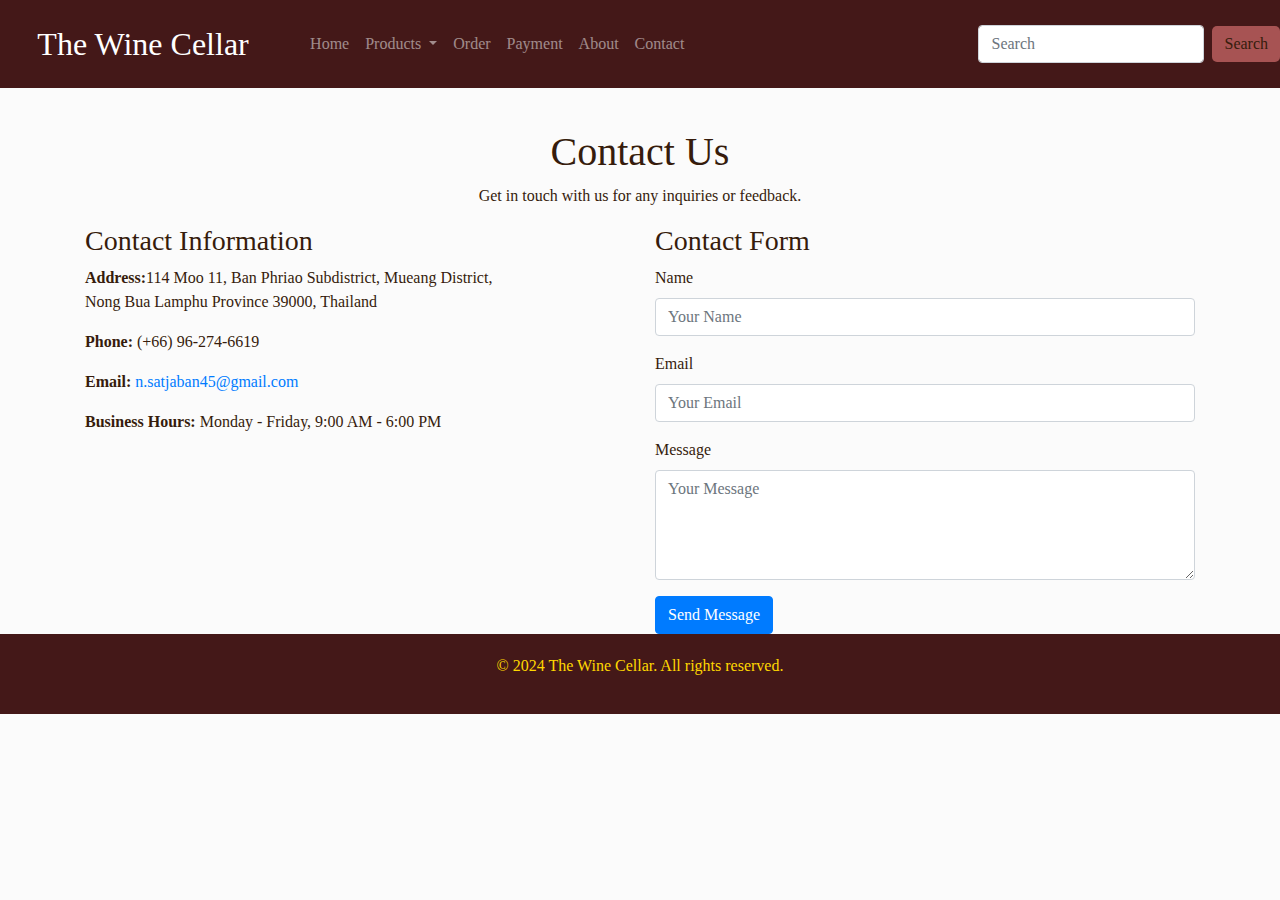
<file: contact.html>
<!DOCTYPE html>
<html lang="en">
<head>
    <meta charset="UTF-8">
    <meta name="viewport" content="width=device-width, initial-scale=1.0">
    <title>The Wine Cellar - Contact</title>
    <link href="https://maxcdn.bootstrapcdn.com/bootstrap/4.5.2/css/bootstrap.min.css" rel="stylesheet">
    <link rel="stylesheet" href="styles.css">
</head>
<body>
    <nav class="navbar navbar-expand-lg navbar-dark">
        <a class="navbar-brand" href="index.html">The Wine Cellar</a>
        <button class="navbar-toggler" type="button" data-toggle="collapse" data-target="#navbarNav" aria-controls="navbarNav" aria-expanded="false" aria-label="Toggle navigation">
            <span class="navbar-toggler-icon"></span>
        </button>
        <div class="collapse navbar-collapse" id="navbarNav">
            <ul class="navbar-nav mr-auto">
                <li class="nav-item"><a class="nav-link" href="index.html">Home</a></li>
                <li class="nav-item dropdown">
                    <a class="nav-link dropdown-toggle" href="#" id="navbarDropdown" role="button" data-toggle="dropdown" aria-haspopup="true" aria-expanded="false">
                        Products
                    </a>
                    <div class="dropdown-menu" aria-labelledby="navbarDropdown">
                        <a class="dropdown-item" href="RedWine.html">Red Wine</a>
                        <a class="dropdown-item" href="WhiteWine.html">White Wine</a>
                        <a class="dropdown-item" href="SparklingWine.html">Sparkling Wine</a>
                    </div>
                </li>
                <li class="nav-item"><a class="nav-link" href="order.html">Order</a></li>
                <li class="nav-item"><a class="nav-link" href="payment.html">Payment</a></li>
                <li class="nav-item"><a class="nav-link" href="about.html">About</a></li>
                <li class="nav-item"><a class="nav-link" href="contact.html">Contact</a></li>
            </ul>
            <form class="form-inline my-2 my-lg-0">
                <input class="form-control mr-sm-2" type="search" placeholder="Search" aria-label="Search">
                <button class="btn btn-dark my-2 my-sm-0" type="submit">Search</button>
            </form>
        </div>
    </nav>

    <div class="container">
        <h1 class="text-center">Contact Us</h1>
        <p class="text-center">Get in touch with us for any inquiries or feedback.</p>
        
        <div class="row contact-info">
            <div class="col-md-6">
                <h3>Contact Information</h3>
                <p><strong>Address:</strong>114 Moo 11, Ban Phriao Subdistrict, Mueang District,
                    <br> Nong Bua Lamphu Province 39000, Thailand</p>
                <p><strong>Phone:</strong> (+66) 96-274-6619</p>
                <p><strong>Email:</strong> <a href="mailto:info@thewinecellar.com">n.satjaban45@gmail.com</a></p>
                <p><strong>Business Hours:</strong> Monday - Friday, 9:00 AM - 6:00 PM</p>
            </div>
            <div class="col-md-6 contact-form">
                <h3>Contact Form</h3>
                <form>
                    <div class="form-group">
                        <label for="name">Name</label>
                        <input type="text" class="form-control" id="name" placeholder="Your Name">
                    </div>
                    <div class="form-group">
                        <label for="email">Email</label>
                        <input type="email" class="form-control" id="email" placeholder="Your Email">
                    </div>
                    <div class="form-group">
                        <label for="message">Message</label>
                        <textarea class="form-control" id="message" rows="4" placeholder="Your Message"></textarea>
                    </div>
                    <button type="submit" class="btn btn-primary">Send Message</button>
                </form>
            </div>
        </div>
    </div>

    <footer class="footer">
        <p>&copy; 2024 The Wine Cellar. All rights reserved.</p>
    </footer>

    <script src="https://code.jquery.com/jquery-3.5.1.slim.min.js"></script>
    <script src="https://cdn.jsdelivr.net/npm/@popperjs/core@2.5.3/dist/umd/popper.min.js"></script>
    <script src="https://maxcdn.bootstrapcdn.com/bootstrap/4.5.2/js/bootstrap.min.js"></script>
</body>
</html>
</file>
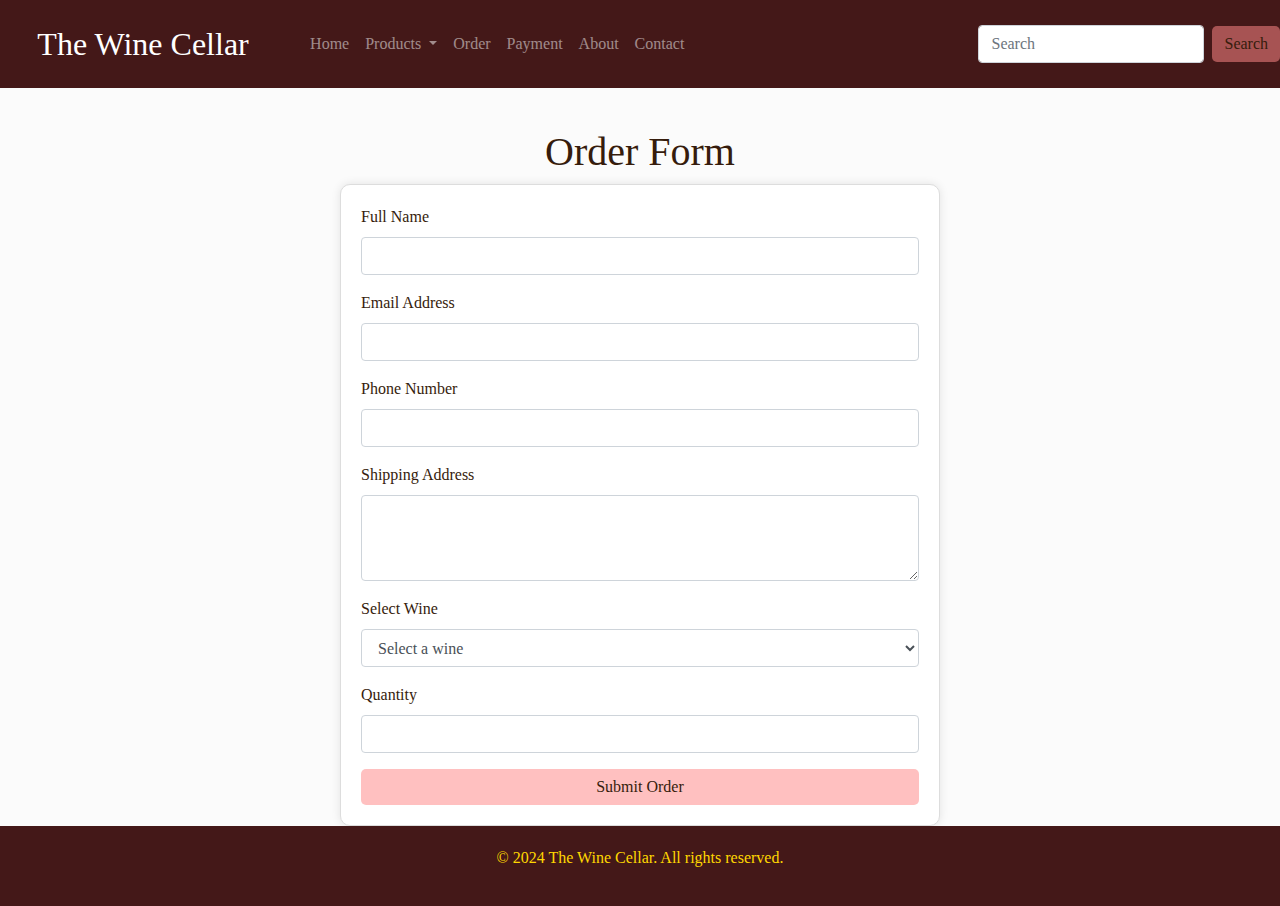
<file: order.html>
<!DOCTYPE html>
<html lang="en">
<head>
    <meta charset="UTF-8">
    <meta name="viewport" content="width=device-width, initial-scale=1.0">
    <title>The Wine Cellar - Order</title>
    <link href="https://maxcdn.bootstrapcdn.com/bootstrap/4.5.2/css/bootstrap.min.css" rel="stylesheet">
    <link rel="stylesheet" href="styles.css">
</head>
<body>
    <nav class="navbar navbar-expand-lg navbar-dark">
        <a class="navbar-brand" href="index.html">The Wine Cellar</a>
        <button class="navbar-toggler" type="button" data-toggle="collapse" data-target="#navbarNav" aria-controls="navbarNav" aria-expanded="false" aria-label="Toggle navigation">
            <span class="navbar-toggler-icon"></span>
        </button>
        <div class="collapse navbar-collapse" id="navbarNav">
            <ul class="navbar-nav mr-auto">
                <li class="nav-item"><a class="nav-link" href="index.html">Home</a></li>
                <li class="nav-item dropdown">
                    <a class="nav-link dropdown-toggle" href="#" id="navbarDropdown" role="button" data-toggle="dropdown" aria-haspopup="true" aria-expanded="false">
                        Products
                    </a>
                    <div class="dropdown-menu" aria-labelledby="navbarDropdown">
                        <a class="dropdown-item" href="RedWine.html">Red Wine</a>
                        <a class="dropdown-item" href="WhiteWine.html">White Wine</a>
                        <a class="dropdown-item" href="SparklingWine.html">Sparkling Wine</a>
                    </div>
                </li>
                <li class="nav-item"><a class="nav-link" href="order.html">Order</a></li>
                <li class="nav-item"><a class="nav-link" href="payment.html">Payment</a></li>
                <li class="nav-item"><a class="nav-link" href="about.html">About</a></li>
                <li class="nav-item"><a class="nav-link" href="contact.html">Contact</a></li>
            </ul>
            <form class="form-inline my-2 my-lg-0">
                <input class="form-control mr-sm-2" type="search" placeholder="Search" aria-label="Search">
                <button class="btn btn-dark my-2 my-sm-0" type="submit">Search</button>
            </form>
        </div>
    </nav>

    <div class="container">
        <h1 class="text-center">Order Form</h1>
        <div class="order-form">
            <form action="payment.html" method="POST">
                <div class="form-group">
                    <label for="name">Full Name</label>
                    <input type="text" class="form-control" id="name" name="name" required>
                </div>
                <div class="form-group">
                    <label for="email">Email Address</label>
                    <input type="email" class="form-control" id="email" name="email" required>
                </div>
                <div class="form-group">
                    <label for="phone">Phone Number</label>
                    <input type="tel" class="form-control" id="phone" name="phone" required>
                </div>
                <div class="form-group">
                    <label for="address">Shipping Address</label>
                    <textarea class="form-control" id="address" name="address" rows="3" required></textarea>
                </div>
                <div class="form-group">
                    <label for="wine">Select Wine</label>
                    <select class="form-control" id="wine" name="wine" required>
                        <option value="">Select a wine</option>
                        <option value="red_wine">Red Wine</option>
                        <option value="white_wine">White Wine</option>
                        <option value="sparkling_wine">Sparkling Wine</option>
                    </select>
                </div>
                <div class="form-group">
                    <label for="quantity">Quantity</label>
                    <input type="number" class="form-control" id="quantity" name="quantity" min="1" required>
                </div>
                <button type="submit" class="btn btn-dark btn-block">Submit Order</button>
            </form>
        </div>
    </div>

    <footer class="footer">
        <p>&copy; 2024 The Wine Cellar. All rights reserved.</p>
    </footer>

    <script src="https://code.jquery.com/jquery-3.5.1.slim.min.js"></script>
    <script src="https://cdn.jsdelivr.net/npm/@popperjs/core@2.5.3/dist/umd/popper.min.js"></script>
    <script src="https://maxcdn.bootstrapcdn.com/bootstrap/4.5.2/js/bootstrap.min.js"></script>
</body>
</html>
</file>
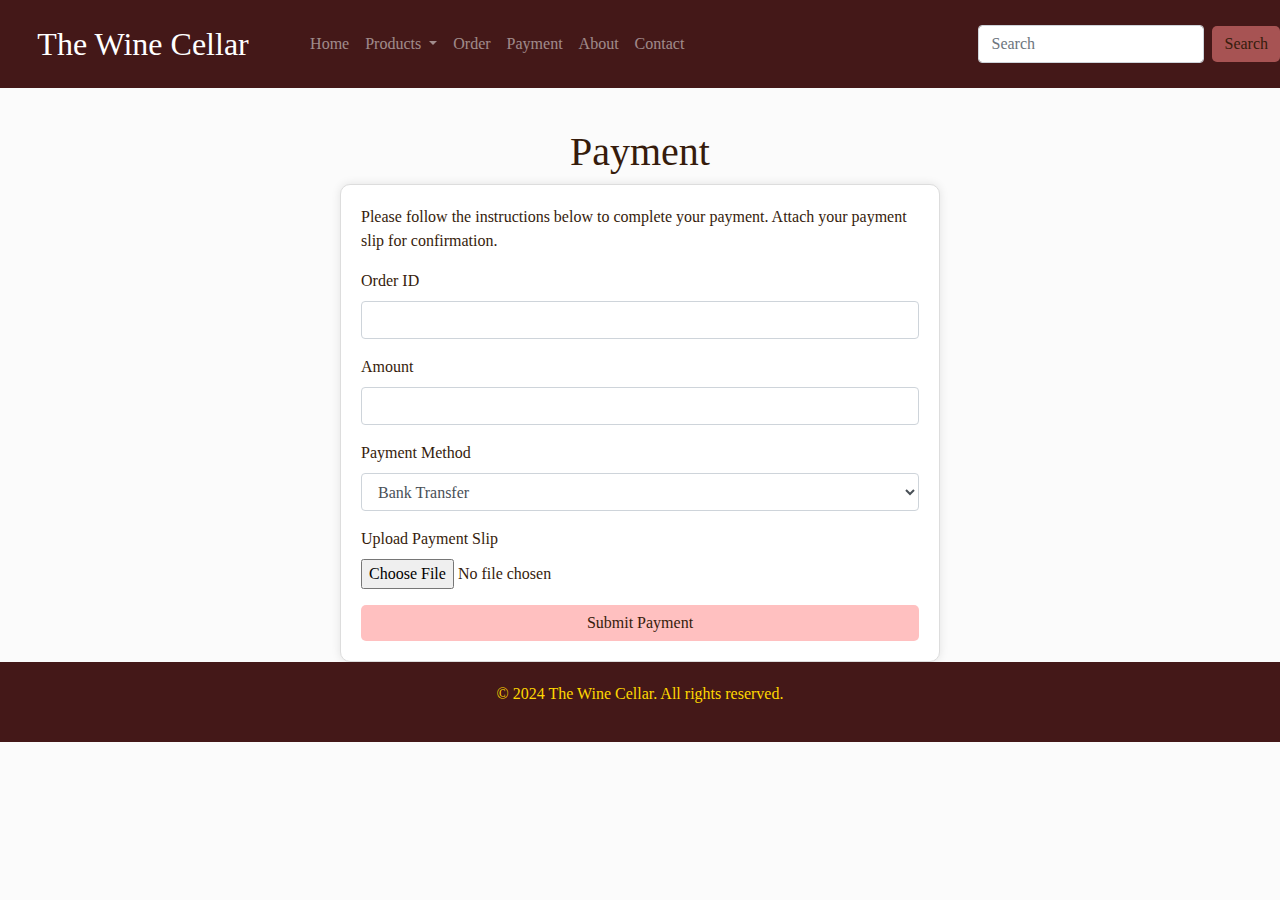
<file: payment.html>
<!DOCTYPE html>
<html lang="en">
<head>
    <meta charset="UTF-8">
    <meta name="viewport" content="width=device-width, initial-scale=1.0">
    <title>The Wine Cellar - Payment</title>
    <link href="https://maxcdn.bootstrapcdn.com/bootstrap/4.5.2/css/bootstrap.min.css" rel="stylesheet">
    <link rel="stylesheet" href="styles.css">
</head>
<body>
    <nav class="navbar navbar-expand-lg navbar-dark">
        <a class="navbar-brand" href="index.html">The Wine Cellar</a>
        <button class="navbar-toggler" type="button" data-toggle="collapse" data-target="#navbarNav" aria-controls="navbarNav" aria-expanded="false" aria-label="Toggle navigation">
            <span class="navbar-toggler-icon"></span>
        </button>
        <div class="collapse navbar-collapse" id="navbarNav">
            <ul class="navbar-nav mr-auto">
                <li class="nav-item"><a class="nav-link" href="index.html">Home</a></li>
                <li class="nav-item dropdown">
                    <a class="nav-link dropdown-toggle" href="#" id="navbarDropdown" role="button" data-toggle="dropdown" aria-haspopup="true" aria-expanded="false">
                        Products
                    </a>
                    <div class="dropdown-menu" aria-labelledby="navbarDropdown">
                        <a class="dropdown-item" href="RedWine.html">Red Wine</a>
                        <a class="dropdown-item" href="WhiteWine.html">White Wine</a>
                        <a class="dropdown-item" href="SparklingWine.html">Sparkling Wine</a>
                    </div>
                </li>
                <li class="nav-item"><a class="nav-link" href="order.html">Order</a></li>
                <li class="nav-item"><a class="nav-link" href="payment.html">Payment</a></li>
                <li class="nav-item"><a class="nav-link" href="about.html">About</a></li>
                <li class="nav-item"><a class="nav-link" href="contact.html">Contact</a></li>
            </ul>
            <form class="form-inline my-2 my-lg-0">
                <input class="form-control mr-sm-2" type="search" placeholder="Search" aria-label="Search">
                <button class="btn btn-dark my-2 my-sm-0" type="submit">Search</button>
            </form>
        </div>
    </nav>

    <div class="container">
        <h1 class="text-center">Payment</h1>
        <div class="payment-form order-form"> <!-- Reusing order-form class for styling -->
            <p>Please follow the instructions below to complete your payment. Attach your payment slip for confirmation.</p>
            <form action="submit_payment.php" method="post" enctype="multipart/form-data">
                <div class="form-group">
                    <label for="orderID">Order ID</label>
                    <input type="text" class="form-control" id="orderID" name="orderID" required>
                </div>
                <div class="form-group">
                    <label for="amount">Amount</label>
                    <input type="number" class="form-control" id="amount" name="amount" step="0.01" required>
                </div>
                <div class="form-group">
                    <label for="paymentMethod">Payment Method</label>
                    <select class="form-control" id="paymentMethod" name="paymentMethod">
                        <option>Bank Transfer</option>
                        <option>Credit Card</option>
                        <option>PayPal</option>
                    </select>
                </div>
                <div class="form-group">
                    <label for="paymentSlip">Upload Payment Slip</label>
                    <input type="file" class="form-control-file" id="paymentSlip" name="paymentSlip" required>
                </div>
                <button type="submit" class="btn btn-dark btn-block">Submit Payment</button>
            </form>
        </div>
    </div>

    <footer class="footer">
        <p>&copy; 2024 The Wine Cellar. All rights reserved.</p>
    </footer>

    <script src="https://code.jquery.com/jquery-3.5.1.slim.min.js"></script>
    <script src="https://cdn.jsdelivr.net/npm/@popperjs/core@2.5.3/dist/umd/popper.min.js"></script>
    <script src="https://maxcdn.bootstrapcdn.com/bootstrap/4.5.2/js/bootstrap.min.js"></script>
</body>
</html>
</file>
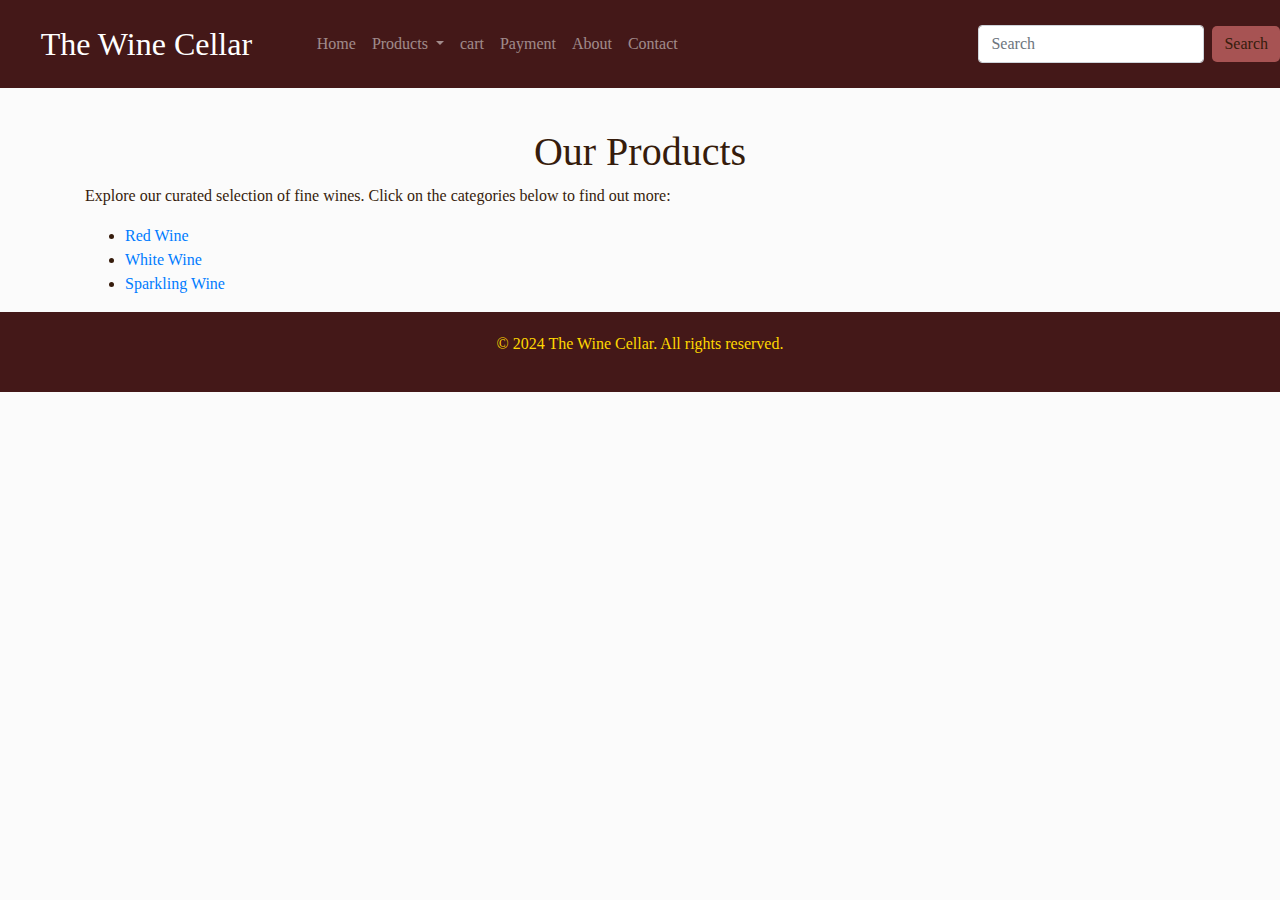
<file: products.html>
<!DOCTYPE html>
<html lang="en">
<head>
    <meta charset="UTF-8">
    <meta name="viewport" content="width=device-width, initial-scale=1.0">
    <title>The Wine Cellar - Products</title>
    <link href="https://maxcdn.bootstrapcdn.com/bootstrap/4.5.2/css/bootstrap.min.css" rel="stylesheet">
    <link rel="stylesheet" href="styles.css">
</head>
<body>
    <nav class="navbar navbar-expand-lg navbar-dark">
        <a class="navbar-brand" href="index.html">The Wine Cellar</a>
        <button class="navbar-toggler" type="button" data-toggle="collapse" data-target="#navbarNav" aria-controls="navbarNav" aria-expanded="false" aria-label="Toggle navigation">
            <span class="navbar-toggler-icon"></span>
        </button>
        <div class="collapse navbar-collapse" id="navbarNav">
            <ul class="navbar-nav mr-auto">
                <li class="nav-item"><a class="nav-link" href="index.html">Home</a></li>
                <li class="nav-item dropdown">
                    <a class="nav-link dropdown-toggle" href="#" id="navbarDropdown" role="button" data-toggle="dropdown" aria-haspopup="true" aria-expanded="false">
                        Products
                    </a>
                    <div class="dropdown-menu" aria-labelledby="navbarDropdown">
                        <a class="dropdown-item" href="RedWine.html">Red Wine</a>
                        <a class="dropdown-item" href="WhiteWine.html">White Wine</a>
                        <a class="dropdown-item" href="SparklingWine.html">Sparkling Wine</a>
                    </div>
                </li>
                <li class="nav-item"><a class="nav-link" href="cart.html">cart</a></li>
                <li class="nav-item"><a class="nav-link" href="payment.html">Payment</a></li>
                <li class="nav-item"><a class="nav-link" href="about.html">About</a></li>
                <li class="nav-item"><a class="nav-link" href="contact.html">Contact</a></li>
            </ul>
            <form class="form-inline my-2 my-lg-0">
                <input class="form-control mr-sm-2" type="search" placeholder="Search" aria-label="Search">
                <button class="btn btn-dark my-2 my-sm-0" type="submit">Search</button>
            </form>
        </div>
    </nav>

    <div class="container">
        <h1 class="text-center">Our Products</h1>
        <p>Explore our curated selection of fine wines. Click on the categories below to find out more:</p>
        <ul>
            <li><a href="RedWine.html">Red Wine</a></li>
            <li><a href="WhiteWine.html">White Wine</a></li>
            <li><a href="SparklingWine.html">Sparkling Wine</a></li>
        </ul>
    </div>

    <footer class="footer">
        <p>&copy; 2024 The Wine Cellar. All rights reserved.</p>
    </footer>

    <script src="https://code.jquery.com/jquery-3.5.1.slim.min.js"></script>
    <script src="https://cdn.jsdelivr.net/npm/@popperjs/core@2.5.3/dist/umd/popper.min.js"></script>
    <script src="https://maxcdn.bootstrapcdn.com/bootstrap/4.5.2/js/bootstrap.min.js"></script>
</body>
</html>
</file>
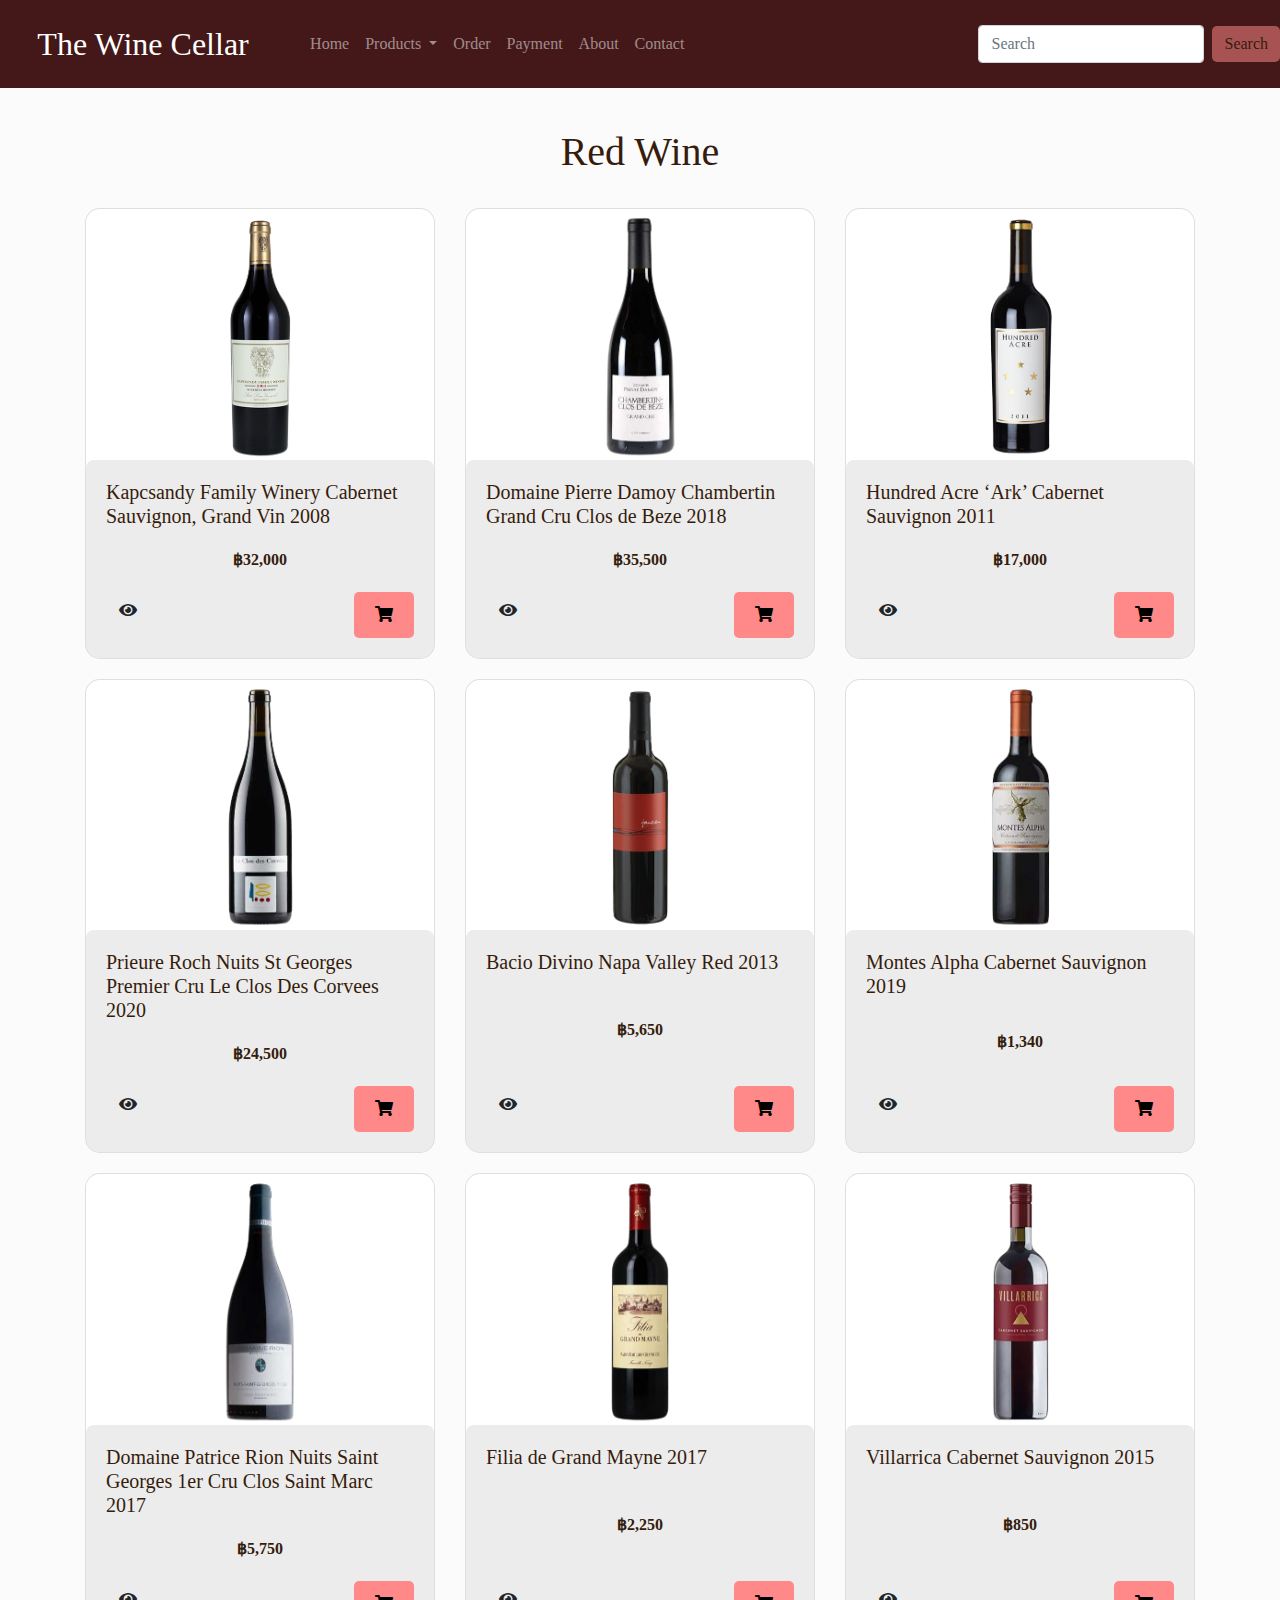
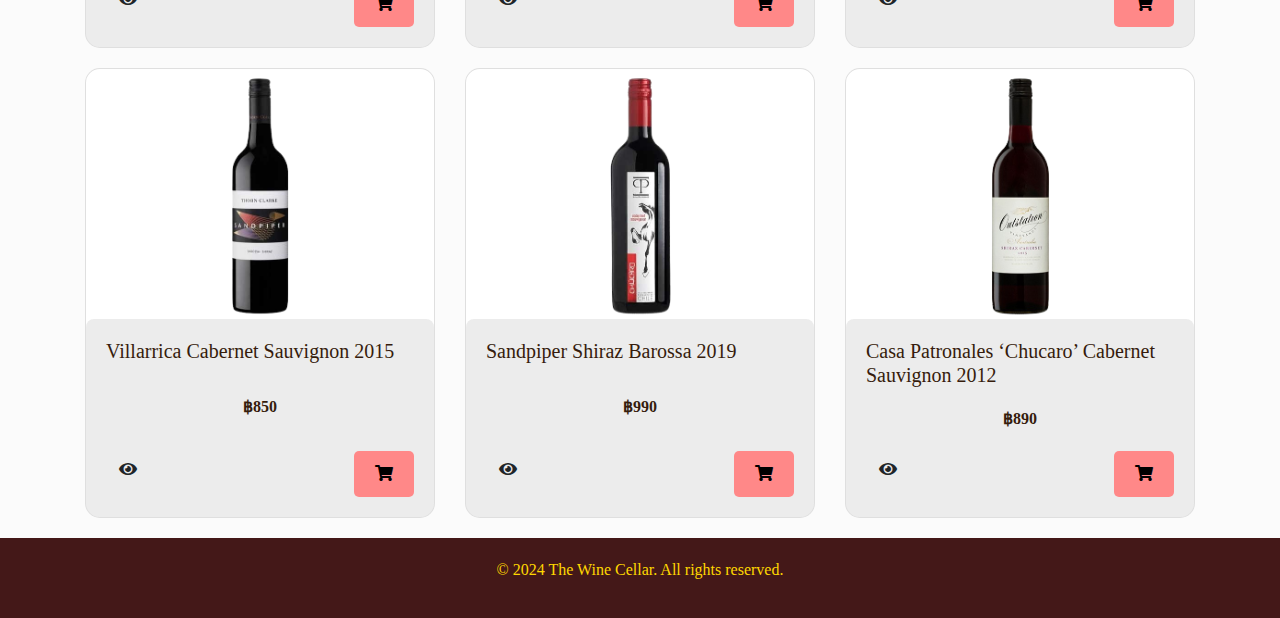
<file: RedWine.html>
<!DOCTYPE html>
<html lang="en">
<head>
    <meta charset="UTF-8">
    <meta name="viewport" content="width=device-width, initial-scale=1.0">
    <title>The Wine Cellar - Red Wine</title>
    <link href="https://maxcdn.bootstrapcdn.com/bootstrap/4.5.2/css/bootstrap.min.css" rel="stylesheet">
    <link rel="stylesheet" href="styles.css">
</head>
<body>
    <nav class="navbar navbar-expand-lg navbar-dark">
        <a class="navbar-brand" href="index.html">The Wine Cellar</a>
        <button class="navbar-toggler" type="button" data-toggle="collapse" data-target="#navbarNav" aria-controls="navbarNav" aria-expanded="false" aria-label="Toggle navigation">
            <span class="navbar-toggler-icon"></span>
        </button>
        <div class="collapse navbar-collapse" id="navbarNav">
            <ul class="navbar-nav mr-auto">
                <li class="nav-item"><a class="nav-link" href="index.html">Home</a></li>
                <li class="nav-item dropdown">
                    <a class="nav-link dropdown-toggle" href="#" id="navbarDropdown" role="button" data-toggle="dropdown" aria-haspopup="true" aria-expanded="false">
                        Products
                    </a>
                    <div class="dropdown-menu" aria-labelledby="navbarDropdown">
                        <a class="dropdown-item" href="RedWine.html">Red Wine</a>
                        <a class="dropdown-item" href="WhiteWine.html">White Wine</a>
                        <a class="dropdown-item" href="SparklingWine.html">Sparkling Wine</a>
                    </div>
                </li>
                <li class="nav-item"><a class="nav-link" href="order.html">Order</a></li>
                <li class="nav-item"><a class="nav-link" href="payment.html">Payment</a></li>
                <li class="nav-item"><a class="nav-link" href="about.html">About</a></li>
                <li class="nav-item"><a class="nav-link" href="contact.html">Contact</a></li>
            </ul>
            <form class="form-inline my-2 my-lg-0">
                <input class="form-control mr-sm-2" type="search" placeholder="Search" aria-label="Search">
                <button class="btn btn-dark my-2 my-sm-0" type="submit">Search</button>
            </form>
        </div>
    </nav>

    <div class="container">
        <h1 class="text-center text-gold">Red Wine</h1>
        <br>
        <div class="row">
            <!-- Red Wine Card 1 -->
            <div class="col-md-4">
                <div class="card">
                    <img src="images/r1.png" class="card-img-top card-img-custom" alt="Red Wine 1">
                    <div class="card-body">
                        <h5 class="card-title">Kapcsandy Family Winery Cabernet Sauvignon, Grand Vin 2008</h5>
                        <p class="card-text text-center"><strong>฿32,000</strong></p>
                        <div class="d-flex justify-content-between">
                            <a href="#" class="btn btn-view" data-toggle="modal" data-target="#wineModal1">
                                <i class="fa fa-eye"></i>
                            </a>
                            <a href="order.html" class="btn btn-order">
                                <i class="fa fa-shopping-cart"></i>
                            </a>
                        </div>
                    </div>
                </div>
            </div> 
    
            <!-- Modal for Red Wine Card 1 -->
            <div class="modal fade" id="wineModal1" tabindex="-1" role="dialog" aria-labelledby="wineModalLabel1" aria-hidden="true">
                <div class="modal-dialog modal-lg" role="document">
                    <div class="modal-content">
                        <div class="modal-header">
                            <h5 class="modal-title" id="wineModalLabel1">Kapcsandy Family Winery Cabernet Sauvignon, Grand Vin 2008</h5>
                        </div>
                        <div class="modal-body">
                            <img src="images/r1.png" class="img-fluid mb-3 modal-img-custom" alt="Red Wine 1">
                            <div class="modal-text">
                                <p>Kapcsandy Family Winery Cabernet Sauvignon, Grand Vin ไวน์จากแหล่งผลิตไวน์ชั้นยอด Napa Valley จากแคลิฟอร์เนีย เป็นไวน์ Napa ที่ทำออกมาในสไตล์ไวน์ Bordeaux</p>
                                <p>nky/purple color in addition to an ethereal nose of cassis, chocolate, burning embers, espresso and forest floor. Sweet tannins, a multidimensional mouthfeel, full-bodied power and good structure as well as freshness make for a prodigious example of wine that will benefit from 4-5 years of cellaring, but will keep for 25-30 years.</p>
                                <ul>
                                    <li><strong>Country:</strong> United States</li>
                                    <li><strong>Sub Region:</strong> California</li>
                                    <li><strong>Vintage:</strong> 2008</li>
                                    <li><strong>Colour:</strong> Red Purple</li>
                                    <li><strong>Varietal:</strong> 87% Cabernet Sauvignon and the rest Merlot, Cabernet Franc and Petit Verdot</li>
                                    <li><strong>Wine Style:</strong> Red – Bold and Structured</li>
                                    <li><strong>Alcohol %:</strong> 13.5-14%</li>
                                    <li><strong>Food Suggestion:</strong> Beef and Venison</li>
                                    <li><strong>Provenance (Old/New World):</strong> New World</li>
                                    <li><strong>Bottle Size:</strong> 750 ml</li>
                                </ul>
                                <p><strong>฿32,000</strong></p>
                            </div>
                        </div>
                        <div class="modal-footer">
                            <button type="button" class="btn btn-secondary" data-dismiss="modal">
                                <i class="fa fa-times"></i>
                            </button>
                            <a href="order.html" class="btn btn-order">
                                <i class="fa fa-shopping-cart"></i>
                            </a>
                        </div>
                    </div>
                </div>
            </div>
    
            <!-- Red Wine Card 2 -->
            <div class="col-md-4">
                <div class="card">
                    <img src="images/r2.png" class="card-img-top card-img-custom" alt="Red Wine 2">
                    <div class="card-body">
                        <h5 class="card-title">Domaine Pierre Damoy Chambertin Grand Cru Clos de Beze 2018</h5>
                        <p class="card-text text-center"><strong>฿35,500</strong></p>
                        <div class="d-flex justify-content-between">
                            <a href="#" class="btn btn-view" data-toggle="modal" data-target="#wineModal2">
                                <i class="fa fa-eye"></i>
                            </a>
                            <a href="order.html" class="btn btn-order">
                                <i class="fa fa-shopping-cart"></i>
                            </a>
                        </div>
                    </div>
                </div>
            </div>
    
            <!-- Modal for Red Wine Card 2 -->
            <div class="modal fade" id="wineModal2" tabindex="-1" role="dialog" aria-labelledby="wineModalLabel2" aria-hidden="true">
                <div class="modal-dialog modal-lg" role="document">
                    <div class="modal-content">
                        <div class="modal-header">
                            <h5 class="modal-title" id="wineModalLabel2">Domaine Pierre Damoy Chambertin Grand Cru Clos de Beze 2018</h5>
                        </div>
                        <div class="modal-body">
                            <img src="images/r2.png" class="img-fluid mb-3 modal-img-custom" alt="Red Wine 2">
                            <div class="modal-text">
                                <p>Fragrant, fluid and seductive for the silky texture, with cherry, floral, sandalwood and oak spice aromas and flavors. Well-structured yet deftly balanced, this feels effortless and graceful overall. Reveals licorice and mineral notes on the finish. Best from 2025 through 2046. 40 cases made.</p>
                                <ul>
                                    <li><strong>Decanting time:</strong> 1 Hour</li>
                                    <li><strong>Longevity:</strong> Over 25 years</li>
                                    <li><strong>Country:</strong> France </li>
                                    <li><strong>Sub Region:</strong> Burgundy</li>
                                    <li><strong>Vintage:</strong> 2018</li>
                                    <li><strong>Colour:</strong> Red</li>
                                    <li><strong>Varietal:</strong> Pinot Noir</li>
                                    <li><strong>Alcohol %:</strong>  13.5%</li>
                                    <li><strong>Food Suggestion:</strong> Chicken and Turkey</li>
                                    <li><strong>Provenance (Old/New World):</strong> Old World</li>
                                    <li><strong>Bottle Size:</strong> 750 ml</li>
                                </ul>
                                <p><strong>฿35,500</strong></p>
                            </div>
                        </div>
                        <div class="modal-footer">
                            <button type="button" class="btn btn-secondary" data-dismiss="modal">
                                <i class="fa fa-times"></i>
                            </button>
                            <a href="order.html" class="btn btn-order">
                                <i class="fa fa-shopping-cart"></i>
                            </a>
                        </div>
                    </div>
                </div>
            </div>
    
            <!-- Red Wine Card 3 -->
            <div class="col-md-4">
                <div class="card">
                    <img src="images/r3.png" class="card-img-top card-img-custom" alt="Red Wine 3">
                    <div class="card-body">
                        <h5 class="card-title">Hundred Acre ‘Ark’ Cabernet Sauvignon 2011</h5>
                        <p class="card-text text-center"><strong>฿17,000</strong></p>
                        <div class="d-flex justify-content-between">
                            <a href="#" class="btn btn-view" data-toggle="modal" data-target="#wineModal3">
                                <i class="fa fa-eye"></i>
                            </a>
                            <a href="order.html" class="btn btn-order">
                                <i class="fa fa-shopping-cart"></i>
                            </a>
                        </div>
                    </div>
                </div>
            </div>
    
            <!-- Modal for Red Wine Card 3 -->
            <div class="modal fade" id="wineModal3" tabindex="-1" role="dialog" aria-labelledby="wineModalLabel3" aria-hidden="true">
                <div class="modal-dialog modal-lg" role="document">
                    <div class="modal-content">
                        <div class="modal-header">
                            <h5 class="modal-title" id="wineModalLabel3">Hundred Acre ‘Ark’ Cabernet Sauvignon 2011</h5>
                        </div>
                        <div class="modal-body">
                            <img src="images/r3.png" class="img-fluid mb-3 modal-img-custom" alt="Red Wine 3">
                            <div class="modal-text">
                                <p>Hundred Acre ไวน์จาก Napa Valley บริเวณเทือกเขา Howell Mountain ที่มีชื่อเสียงในการทำไวน์สไตล์ robust and complex red wines.</p>
                                <p>Slightly better is the 2011 Cabernet Sauvignon Arc Vineyard from Howell Mountain. This wine offers even denser fruit, loads of graphite, mulberry, and blackberry fruit, an enticing minerality, a full-bodied mouthfeel</p>
                                <ul>
                                    <li><strong>Country:</strong> United States</li>
                                    <li><strong>Sub Region:</strong> California/Howell Mountain</li>
                                    <li><strong>Vintage:</strong> 2011</li>
                                    <li><strong>Colour:</strong> Red</li>
                                    <li><strong>Varietal:</strong> Cabernet Sauvignon</li>
                                    <li><strong>Wine Style:</strong>  Red – Bold and Structured</li>
                                    <li><strong>Alcohol %:</strong>  16%</li>
                                    <li><strong>Food Suggestion:</strong> Beef and Venison</li>
                                    <li><strong>Provenance (Old/New World):</strong> New World</li>
                                    <li><strong>Bottle Size:</strong> 750 ml</li>
                                </ul>
                                <p><strong>฿17,000</strong></p>
                            </div>
                        </div>
                        <div class="modal-footer">
                            <button type="button" class="btn btn-secondary" data-dismiss="modal">
                                <i class="fa fa-times"></i>
                            </button>
                            <a href="order.html" class="btn btn-order">
                                <i class="fa fa-shopping-cart"></i>
                            </a>
                        </div>
                    </div>
                </div>
            </div>
    
            <!-- Red Wine Card 4 -->
            <div class="col-md-4">
                <div class="card">
                    <img src="images/r4.png" class="card-img-top card-img-custom" alt="Red Wine 4">
                    <div class="card-body">
                        <h5 class="card-title">Prieure Roch Nuits St Georges Premier Cru Le Clos Des Corvees 2020</h5>
                        <p class="card-text text-center"><strong>฿24,500</strong></p>
                        <div class="d-flex justify-content-between">
                            <a href="#" class="btn btn-view" data-toggle="modal" data-target="#wineModal4">
                                <i class="fa fa-eye"></i>
                            </a>
                            <a href="order.html" class="btn btn-order">
                                <i class="fa fa-shopping-cart"></i>
                            </a>
                        </div>
                    </div>
                </div>
            </div>

    
            <!-- Modal for Red Wine Card 4 -->
            <div class="modal fade" id="wineModal4" tabindex="-1" role="dialog" aria-labelledby="wineModalLabel4" aria-hidden="true">
                <div class="modal-dialog modal-lg" role="document">
                    <div class="modal-content">
                        <div class="modal-header">
                            <h5 class="modal-title" id="wineModalLabel4">Prieure Roch Nuits St Georges Premier Cru Le Clos Des Corvees 2020</h5>
                        </div>
                        <div class="modal-body">
                            <img src="images/r4.png" class="img-fluid mb-3 modal-img-custom" alt="Red Wine 4">
                            <div class="modal-text">
                                <p>In 1988 Henri-Frédéric Roch, co-director of Domaine de la Romanée-Conti and grandson of Henri Leroy, decided to create his own exclusive domaine from some of DRC’s choicest parcels in Vosne-Romanée. He handpicked prime parcels in Vosne-Romanée from Domaine de la Romanée-Conti, infusing his deep Burgundian understanding into each vine.</p>
                                <p>These are some of the world’s most prestigious wines from one of Burgundy’s most hallowed growers, so it is an exceptionally special addition to the Honest Grapes collection, which stands at a calibre that we would feel extremely lucky to have in our very own wine cellar.</p>
                                <p>The resulting wines have a special purity and complexity which is hard to encapsulate. Vibrant, fresh aromatics and very bright acidity are balanced by superbly ripe, sophisticated fruit and spice flavours. Like the wines of other great minimal-interventionist producers (Vincenzo Abruzzese at Valdicava, for example), they can be enjoyed young but are also capable of long-term cellaring.</p>
                                <ul>
                                    <li><strong>Country:</strong> France</li>
                                    <li><strong>Sub Region:</strong> Burgundy</li>
                                    <li><strong>Vintage:</strong> 2020</li>
                                    <li><strong>Colour:</strong> Red</li>
                                    <li><strong>Varietal:</strong> Pinot Noir</li>
                                    <li><strong>Alcohol %:</strong>  13.5%</li>
                                    <li><strong>Food Suggestion:</strong> Chicken and Turkey</li>
                                    <li><strong>Provenance (Old/New World):</strong> Old World</li>
                                    <li><strong>Bottle Size:</strong> 750 ml</li>
                                </ul>
                                <p><strong>฿24,500</strong></p>
                            </div>
                        </div>
                        <div class="modal-footer">
                            <button type="button" class="btn btn-secondary" data-dismiss="modal">
                                <i class="fa fa-times"></i>
                            </button>
                            <a href="order.html" class="btn btn-order">
                                <i class="fa fa-shopping-cart"></i>
                            </a>
                        </div>
                    </div>
                </div>
            </div>
    
            <!-- Red Wine Card 5 -->
            <div class="col-md-4">
                <div class="card">
                    <img src="images/r5.png" class="card-img-top card-img-custom" alt="Red Wine 5">
                    <div class="card-body">
                        <h5 class="card-title">Bacio Divino Napa Valley Red 2013</h5>
                        <p class="card-text text-center"><strong>฿5,650</strong></p>
                        <div class="d-flex justify-content-between">
                            <a href="#" class="btn btn-view" data-toggle="modal" data-target="#wineModal5">
                                <i class="fa fa-eye"></i>
                            </a>
                            <a href="order.html" class="btn btn-order">
                                <i class="fa fa-shopping-cart"></i>
                            </a>
                        </div>
                    </div>
                </div>
            </div>
    
            <!-- Modal for Red Winee Card 5 -->
            <div class="modal fade" id="wineModal5" tabindex="-1" role="dialog" aria-labelledby="wineModalLabel5" aria-hidden="true">
                <div class="modal-dialog modal-lg" role="document">
                    <div class="modal-content">
                        <div class="modal-header">
                            <h5 class="modal-title" id="wineModalLabel5">Bacio Divino Napa Valley Red 2013</h5>
                        </div>
                        <div class="modal-body">
                            <img src="images/r5.png" class="img-fluid mb-3 modal-img-custom" alt="Red Wine 5">
                            <div class="modal-text">
                                <p>2013 was a great vintage in our Valley with smaller yields offering intense flavors. Our latest offering of Janzen Napa Valley Cabernet showcases the characteristics of the vineyards from which this wine was produced.</p>
                                <p>Hillside fruit from our estate provides the structure and body necessary for longevity. The finesse offered by Cabernet grown on the valley floor in Rutherford and Oakville tames the power of this wine and maintains the elegance we have come to expect.</p>
                                <ul>
                                    <li><strong>Country:</strong> United States</li>
                                    <li><strong>Sub Region:</strong> California</li>
                                    <li><strong>Vintage:</strong> 2013</li>
                                    <li><strong>Colour:</strong> Red</li>
                                    <li><strong>Varietal:</strong> Cabernet Sauvignon</li>
                                    <li><strong>Wine Style:</strong> Red – Bold and Structured</li>
                                    <li><strong>Alcohol %:</strong>  14-15.2%</li>
                                    <li><strong>Food Suggestion:</strong> Beef and Venison</li>
                                    <li><strong>Provenance (Old/New World):</strong> New World</li>
                                    <li><strong>Bottle Size:</strong> 750 ml</li>
                                </ul>
                                <p><strong>฿5,650</strong></p>
                            </div>
                        </div>
                        <div class="modal-footer">
                            <button type="button" class="btn btn-secondary" data-dismiss="modal">
                                <i class="fa fa-times"></i>
                            </button>
                            <a href="order.html" class="btn btn-order">
                                <i class="fa fa-shopping-cart"></i>
                            </a>
                        </div>
                    </div>
                </div>
            </div>
    
            <!-- Red Wine Card 6 -->
            <div class="col-md-4">
                <div class="card">
                    <img src="images/r6.png" class="card-img-top card-img-custom" alt="Red Wine 6">
                    <div class="card-body">
                        <h5 class="card-title">Montes Alpha Cabernet Sauvignon 2019</h5>
                        <p class="card-text text-center"><strong>฿1,340</strong></p>
                        <div class="d-flex justify-content-between">
                            <a href="#" class="btn btn-view" data-toggle="modal" data-target="#wineModal6">
                                <i class="fa fa-eye"></i>
                            </a>
                            <a href="order.html" class="btn btn-order">
                                <i class="fa fa-shopping-cart"></i>
                            </a>
                        </div>
                    </div>
                </div>
            </div>
    
            <!-- Modal for Red Wine Card 6 -->
            <div class="modal fade" id="wineModal6" tabindex="-1" role="dialog" aria-labelledby="wineModalLabel6" aria-hidden="true">
                <div class="modal-dialog modal-lg" role="document">
                    <div class="modal-content">
                        <div class="modal-header">
                            <h5 class="modal-title" id="wineModalLabel6">Montes Alpha Cabernet Sauvignon 2019</h5>
                        </div>
                        <div class="modal-body">
                            <img src="images/r6.png" class="img-fluid mb-3 modal-img-custom" alt="Red Wine 6">
                            <div class="modal-text">
                                <p>The nose is complex with varied aromas of ripe black and red fruits such as blackberries, figs, and plums in syrup. Spice notes of black and red pepper intermingle with a touch of fresh tobacco and leather.</p>
                                <p>This is a well-structured wine with good volume on the palate and smooth, round tannins that make this an ideal wine to enjoy now or over the course of the next 10 years.</p>
                                <ul>
                                    <li><strong>Decanting time:</strong> 3 minutes</li>
                                    <li><strong>Drink between :</strong> Now</li>
                                    <li><strong>Country:</strong> Chile</li>
                                    <li><strong>Sub Region:</strong> Colchagua Valley</li>
                                    <li><strong>Vintage:</strong> 2019</li>
                                    <li><strong>Colour:</strong> Red</li>
                                    <li><strong>Varietal:</strong> Cabernet Sauvignon 90%, Merlot 10%</li>
                                    <li><strong>Alcohol %:</strong>  14.5%</li>
                                    <li><strong>Provenance (Old/New World):</strong> New World</li>
                                    <li><strong>Bottle Size:</strong> 750 ml</li>
                                </ul>
                                <p><strong>฿1,340</strong></p>
                            </div>
                        </div>
                        <div class="modal-footer">
                            <button type="button" class="btn btn-secondary" data-dismiss="modal">
                                <i class="fa fa-times"></i>
                            </button>
                            <a href="order.html" class="btn btn-order">
                                <i class="fa fa-shopping-cart"></i>
                            </a>
                        </div>
                    </div>
                </div>
            </div>
            <!-- Red Wine Card 7 -->
            <div class="col-md-4">
                <div class="card">
                    <img src="images/r7.png" class="card-img-top card-img-custom" alt="Red Wine 7">
                    <div class="card-body">
                        <h5 class="card-title">Domaine Patrice Rion Nuits Saint Georges 1er Cru Clos Saint Marc 2017</h5>
                        <p class="card-text text-center"><strong>฿5,750</strong></p>
                        <div class="d-flex justify-content-between">
                            <a href="#" class="btn btn-view" data-toggle="modal" data-target="#wineModal7">
                                <i class="fa fa-eye"></i>
                            </a>
                            <a href="order.html" class="btn btn-order">
                                <i class="fa fa-shopping-cart"></i>
                            </a>
                        </div>
                    </div>
                </div>
            </div>
    
            <!-- Modal for Red Wine Card 7 -->
            <div class="modal fade" id="wineModal7" tabindex="-1" role="dialog" aria-labelledby="wineModalLabel7" aria-hidden="true">
                <div class="modal-dialog modal-lg" role="document">
                    <div class="modal-content">
                        <div class="modal-header">
                            <h5 class="modal-title" id="wineModalLabel7">Domaine Patrice Rion Nuits Saint Georges 1er Cru Clos Saint Marc 2017</h5>
                        </div>
                        <div class="modal-body">
                            <img src="images/r7.png" class="img-fluid mb-3 modal-img-custom" alt="Red Wine 7">
                            <div class="modal-text">
                                <p>The wine is deep, dark and intense, foreshadowing a powerful nose. Unpitted wild cherries dominate the nose, along with a typical Nuits warm-earth aroma, though without any heaviness. The nose is ripe with nobility. The wine shows a full body, with incomparably silky tannins giving a rich meatiness. This is a wine with a strong personality. The balanced finish leaves the impression of opulence, and an unparalleled length is supported by minerality and a lovely complexity.</p>
                                <p>Its noble, strong character works well with juicy, meaty dishes such as lamb, tournedos Rossini and duckling.</p>
                                <p>Powerful yellow marl below the broken limestone gravel and brown clay at the top. This is very fine indeed and does not seem to have suffered. Clear light purple colour, a bouquet of precision and elegance in little red berries, not too ripe at all, though the finish offers a little more of a rounded ripe feel. Very persistent.</p>
                                <ul>
                                    <li><strong>Country:</strong> France</li>
                                    <li><strong>Sub Region:</strong> Burgundy</li>
                                    <li><strong>Vintage:</strong> 2017</li>
                                    <li><strong>Colour:</strong> Red</li>
                                    <li><strong>Varietal:</strong>Pinot Noir</li>
                                    <li><strong>Alcohol %:</strong> 13.5%</li>
                                    <li><strong>Food Suggestion:</strong>Chicken and Turkey</li>
                                    <li><strong>Provenance (Old/New World):</strong>Old World</li>
                                    <li><strong>Bottle Size:</strong> 750 ml</li>
                                </ul>
                                <p><strong>฿5,750</strong></p>
                            </div>
                        </div>
                        <div class="modal-footer">
                            <button type="button" class="btn btn-secondary" data-dismiss="modal">
                                <i class="fa fa-times"></i>
                            </button>
                            <a href="order.html" class="btn btn-order">
                                <i class="fa fa-shopping-cart"></i>
                            </a>
                        </div>
                    </div>
                </div>
            </div>
    
            <!-- Red Wine Card 8 -->
            <div class="col-md-4">
                <div class="card">
                    <img src="images/r8.png" class="card-img-top card-img-custom" alt="Red Wine 8">
                    <div class="card-body">
                        <h5 class="card-title">Filia de Grand Mayne 2017</h5>
                        <p class="card-text text-center"><strong>฿2,250</strong></p>
                        <div class="d-flex justify-content-between">
                            <a href="#" class="btn btn-view" data-toggle="modal" data-target="#wineModal8">
                                <i class="fa fa-eye"></i>
                            </a>
                            <a href="order.html" class="btn btn-order">
                                <i class="fa fa-shopping-cart"></i>
                            </a>
                        </div>
                    </div>
                </div>
            </div>
    
            <!-- Modal for Red Wine Card 8 -->
            <div class="modal fade" id="wineModal2" tabindex="-1" role="dialog" aria-labelledby="wineModalLabel8" aria-hidden="true">
                <div class="modal-dialog modal-lg" role="document">
                    <div class="modal-content">
                        <div class="modal-header">
                            <h5 class="modal-title" id="wineModalLabel8">Filia de Grand Mayne 2017</h5>
                        </div>
                        <div class="modal-body">
                            <img src="images/r8.png" class="img-fluid mb-3 modal-img-custom" alt="Red Wine 8">
                            <div class="modal-text">
                                <p>From the prestigious domain of Filia De Grand Mayne located in ST EMILION GRAND CRU, this wine will captivate you with its aromatic complexity and intense color. Carefully selected grape varieties and ancestral know-how ensure an unforgettable tasting experience with each sip. A balanced and refined red wine for connoisseurs.</p>
                                <p>Filia De Grand Mayne is the ideal choice for wine enthusiasts seeking authenticity and excellence. Its harmonious structure and long finish make it a wine of character, to be enjoyed on special occasions or gifted to loved ones.</p>
                                <ul>
                                    <li><strong>Country:</strong>Bordeaux, France</li>
                                    <li><strong>Region:</strong>Saint-Emilion Grand Cru</li>
                                    <li><strong>Vintage:</strong>2017</li>
                                    <li><strong>Colour:</strong> Red</li>
                                    <li><strong>Varietal:</strong> Bordeaux Red Blend</li>
                                    <li><strong>Alcohol %:</strong> 13-14%</li>
                                    <li><strong>Food Suggestion:</strong>Beef and Vension</li>
                                    <li><strong>Provenance (Old/New World):</strong> Old World</li>
                                    <li><strong>Bottle Size:</strong> 750 ml</li>
                                </ul>
                                <p><strong>฿2,250</strong></p>
                            </div>
                        </div>
                        <div class="modal-footer">
                            <button type="button" class="btn btn-secondary" data-dismiss="modal">
                                <i class="fa fa-times"></i>
                            </button>
                            <a href="order.html" class="btn btn-order">
                                <i class="fa fa-shopping-cart"></i>
                            </a>
                        </div>
                    </div>
                </div>
            </div>
    
            <!-- Red Wine Card 9 -->
            <div class="col-md-4">
                <div class="card">
                    <img src="images/r9.png" class="card-img-top card-img-custom" alt="Red Wine 9">
                    <div class="card-body">
                        <h5 class="card-title">Villarrica Cabernet Sauvignon 2015</h5>
                        <p class="card-text text-center"><strong>฿850</strong></p>
                        <div class="d-flex justify-content-between">
                            <a href="#" class="btn btn-view" data-toggle="modal" data-target="#wineModal9">
                                <i class="fa fa-eye"></i>
                            </a>
                            <a href="order.html" class="btn btn-order">
                                <i class="fa fa-shopping-cart"></i>
                            </a>
                        </div>
                    </div>
                </div>
            </div>
    
            <!-- Modal for Red Wine Card 9 -->
            <div class="modal fade" id="wineModal9" tabindex="-1" role="dialog" aria-labelledby="wineModalLabel9" aria-hidden="true">
                <div class="modal-dialog modal-lg" role="document">
                    <div class="modal-content">
                        <div class="modal-header">
                            <h5 class="modal-title" id="wineModalLabel9">Villarrica Cabernet Sauvignon 2015</h5>
                        </div>
                        <div class="modal-body">
                            <img src="images/r9.png" class="img-fluid mb-3 modal-img-custom" alt="Red Wine 9">
                            <div class="modal-text">
                                <p>Villarrica Cabernet Sauvignon ไวน์แดงจากชิลีตัวนี้เป็นไวน์ที่ดื่มง่ายเหมาะกับนักดื่มสายปาร์ตี้ ดื่มง่ายไม่ฝาด มีความเป็นฟรุตตี้สูง เข้าใจง่ายไม่ซับซ้อน แถมมีราคาย่อมเยาว์เหมาะกับนักดื่มรุ่นใหม่ อีกทั้งยังมีฝาเกลียวเปิดง่าย ไม่ต้องเรื่องมาก ดื่มได้ทุกวันเพื่อเรียกน้ำย่อยก่อนอาหาร</p>
                                <ul>
                                    <li><strong>Country:</strong>Chile</li>
                                    <li><strong>Sub Region:</strong>Maule Valley</li>
                                    <li><strong>Vintage:</strong>2016</li>
                                    <li><strong>Colour:</strong> Red</li>
                                    <li><strong>Varietal:</strong>Cabernet Sauvignon 100%</li>
                                    <li><strong>Alcohol %:</strong>13%</li>
                                    <li><strong>Provenance (Old/New World):</strong>New World</li>
                                    <li><strong>Bottle Size:</strong> 750 ml</li>
                                </ul>
                                <p><strong>฿850</strong></p>
                            </div>
                        </div>
                        <div class="modal-footer">
                            <button type="button" class="btn btn-secondary" data-dismiss="modal">
                                <i class="fa fa-times"></i>
                            </button>
                            <a href="order.html" class="btn btn-order">
                                <i class="fa fa-shopping-cart"></i>
                            </a>
                        </div>
                    </div>
                </div>
            </div>
    
            <!-- Red Wine Card 10 -->
            <div class="col-md-4">
                <div class="card">
                    <img src="images/r10.png" class="card-img-top card-img-custom" alt="Red Wine 10">
                    <div class="card-body">
                        <h5 class="card-title">Villarrica Cabernet Sauvignon 2015</h5>
                        <p class="card-text text-center"><strong>฿850</strong></p>
                        <div class="d-flex justify-content-between">
                            <a href="#" class="btn btn-view" data-toggle="modal" data-target="#wineModal10">
                                <i class="fa fa-eye"></i>
                            </a>
                            <a href="order.html" class="btn btn-order">
                                <i class="fa fa-shopping-cart"></i>
                            </a>
                        </div>
                    </div>
                </div>
            </div>
    
            <!-- Modal for Red Wine Card 10 -->
            <div class="modal fade" id="wineModal10" tabindex="-1" role="dialog" aria-labelledby="wineModalLabel10" aria-hidden="true">
                <div class="modal-dialog modal-lg" role="document">
                    <div class="modal-content">
                        <div class="modal-header">
                            <h5 class="modal-title" id="wineModalLabel10">Villarrica Cabernet Sauvignon 2015</h5>
                        </div>
                        <div class="modal-body">
                            <img src="images/r10.png" class="img-fluid mb-3 modal-img-custom" alt="Red Wine 10">
                            <div class="modal-text">
                                <p>Villarrica Cabernet Sauvignon ไวน์แดงจากชิลีตัวนี้เป็นไวน์ที่ดื่มง่ายเหมาะกับนักดื่มสายปาร์ตี้ ดื่มง่ายไม่ฝาด มีความเป็นฟรุตตี้สูง เข้าใจง่ายไม่ซับซ้อน แถมมีราคาย่อมเยาว์เหมาะกับนักดื่มรุ่นใหม่ อีกทั้งยังมีฝาเกลียวเปิดง่าย ไม่ต้องเรื่องมาก ดื่มได้ทุกวันเพื่อเรียกน้ำย่อยก่อนอาหาร</p>
                                <ul>
                                    <li><strong>Country:</strong>Chile</li>
                                    <li><strong>Sub Region:</strong>Maule Valley</li>
                                    <li><strong>Vintage:</strong>2016</li>
                                    <li><strong>Colour:</strong> Red</li>
                                    <li><strong>Varietal:</strong>Cabernet Sauvignon 100%</li>
                                    <li><strong>Alcohol %:</strong>13%</li>
                                    <li><strong>Provenance (Old/New World):</strong>New World</li>
                                    <li><strong>Bottle Size:</strong> 750 ml</li>
                                </ul>
                                <p><strong>฿850</strong></p>
                            </div>
                        </div>
                        <div class="modal-footer">
                            <button type="button" class="btn btn-secondary" data-dismiss="modal">
                                <i class="fa fa-times"></i>
                            </button>
                            <a href="order.html" class="btn btn-order">
                                <i class="fa fa-shopping-cart"></i>
                            </a>
                        </div>
                    </div>
                </div>
            </div>
    
            <!-- Red Wine Card 11 -->
            <div class="col-md-4">
                <div class="card">
                    <img src="images/r11.png" class="card-img-top card-img-custom" alt="Red Wine 11">
                    <div class="card-body">
                        <h5 class="card-title">Sandpiper Shiraz Barossa 2019</h5>
                        <p class="card-text text-center"><strong>฿990</strong></p>
                        <div class="d-flex justify-content-between">
                            <a href="#" class="btn btn-view" data-toggle="modal" data-target="#wineModal11">
                                <i class="fa fa-eye"></i>
                            </a>
                            <a href="order.html" class="btn btn-order">
                                <i class="fa fa-shopping-cart"></i>
                            </a>
                        </div>
                    </div>
                </div>
            </div>
    
            <!-- Modal for Red Wine Card 11 -->
            <div class="modal fade" id="wineModal11" tabindex="-1" role="dialog" aria-labelledby="wineModalLabel11" aria-hidden="true">
                <div class="modal-dialog modal-lg" role="document">
                    <div class="modal-content">
                        <div class="modal-header">
                            <h5 class="modal-title" id="wineModalLabel11">Sandpiper Shiraz Barossa 2019</h5>
                        </div>
                        <div class="modal-body">
                            <img src="images/r11.png" class="img-fluid mb-3 modal-img-custom" alt="Red Wine 11">
                            <div class="modal-text">
                                <p>This is an excellent value for money Barossa Shiraz which easily stands up when compared to significantly more expensive bottles of the same region.</p>
                                <p>Lighter in style that usual, the wine offers aromas of sweet berry fruits, plums, pepper and spice. There is rich fruit on the palate displaying plums, blackberry and sweet spice from the subtle oak. Nice soft tannins are accompanied by great length of fruit flavour.</p>
                                <ul>
                                    <li><strong>Drink between :</strong>Now</li>
                                    <li><strong>Style :</strong>Full-bodied</li>
                                    <li><strong>Country:</strong>Australia</li>
                                    <li><strong>Sub Region:</strong>South Eastern Australia</li>
                                    <li><strong>Vintage:</strong> 2019</li>
                                    <li><strong>Colour:</strong> Red</li>
                                    <li><strong>Varietal:</strong>Shiraz</li>
                                    <li><strong>Alcohol %:</strong>14%</li>
                                    <li><strong>Provenance (Old/New World):</strong>New World</li>
                                    <li><strong>Bottle Size:</strong> 750 ml</li>
                                </ul>
                                <p><strong>฿990</strong></p>
                            </div>
                        </div>
                        <div class="modal-footer">
                            <button type="button" class="btn btn-secondary" data-dismiss="modal">
                                <i class="fa fa-times"></i>
                            </button>
                            <a href="order.html" class="btn btn-order">
                                <i class="fa fa-shopping-cart"></i>
                            </a>
                        </div>
                    </div>
                </div>
            </div>
    
            <!-- Red Wine Card 12 -->
            <div class="col-md-4">
                <div class="card">
                    <img src="images/r12.png" class="card-img-top card-img-custom" alt="Red Wine 12">
                    <div class="card-body">
                        <h5 class="card-title">Casa Patronales ‘Chucaro’ Cabernet Sauvignon 2012</h5>
                        <p class="card-text text-center"><strong>฿890</strong></p>
                        <div class="d-flex justify-content-between">
                            <a href="#" class="btn btn-view" data-toggle="modal" data-target="#wineModal12">
                                <i class="fa fa-eye"></i>
                            </a>
                            <a href="order.html" class="btn btn-order">
                                <i class="fa fa-shopping-cart"></i>
                            </a>
                        </div>
                    </div>
                </div>
            </div>
    
            <!-- Modal for Red Wine Card 12 -->
            <div class="modal fade" id="wineModal12" tabindex="-1" role="dialog" aria-labelledby="wineModalLabel12" aria-hidden="true">
                <div class="modal-dialog modal-lg" role="document">
                    <div class="modal-content">
                        <div class="modal-header">
                            <h5 class="modal-title" id="wineModalLabel12">Casa Patronales ‘Chucaro’ Cabernet Sauvignon 2012</h5>
                        </div>
                        <div class="modal-body">
                            <img src="images/r12.png" class="img-fluid mb-3 modal-img-custom" alt="Red Wine 12">
                            <div class="modal-text">
                                <p>Casa Patronales ‘Chucaro’ ไวน์ที่มีสีเข้มเต็มไปด้วยผลไม้สดซึ่งทำให้มีความหวาน เป็นไวน์ที่มีน้ำหนักเบาดื่มสนุก เหมาะกับงานสังสรรค์หรือสนทนาพาเพลิน.</p>
                                <p>Chúcaro represents wines with great intensity of colour and fresh fruit-filled youth, which leave Sweetness of, fresh memories on the palate. These are light, daringly soft wines, suitable for a wide range of occasions; enjoy them with food or during a conversation.</p>
                                <ul>
                                    <li><strong>Drink between</strong>Now</li>
                                    <li><strong>Country:</strong>Chile</li>
                                    <li><strong>Sub Region:</strong>Maule Valley</li>
                                    <li><strong>Vintage:</strong>2012</li>
                                    <li><strong>Colour:</strong> Red</li>
                                    <li><strong>Varietal:</strong>Cabernet Sauvignon 100%</li>
                                    <li><strong>Alcohol %:</strong>13.5%</li>
                                    <li><strong>Provenance (Old/New World):</strong> New World</li>
                                    <li><strong>Bottle Size:</strong> 750 ml</li>
                                </ul>
                                <p><strong>฿890</strong></p>
                            </div>
                        </div>
                        <div class="modal-footer">
                            <button type="button" class="btn btn-secondary" data-dismiss="modal">
                                <i class="fa fa-times"></i>
                            </button>
                            <a href="order.html" class="btn btn-order">
                                <i class="fa fa-shopping-cart"></i>
                            </a>
                        </div>
                    </div>
                </div>
            </div>
        </div>
    </div>
        
    
  <!-- Include Font Awesome for icons -->
  <link rel="stylesheet" href="https://cdnjs.cloudflare.com/ajax/libs/font-awesome/5.15.4/css/all.min.css">
    
    
  <style>
      .card-price {
          font-size: 1.25rem;
          font-weight: bold;
          color: #333;
      }
      .btn-dark i {
          margin-right: 8px;
      }
  </style>
  
  


  <footer class="footer">
      <p>&copy; 2024 The Wine Cellar. All rights reserved.</p>
  </footer>

  <script src="https://code.jquery.com/jquery-3.5.1.slim.min.js"></script>
  <script src="https://cdn.jsdelivr.net/npm/@popperjs/core@2.5.3/dist/umd/popper.min.js"></script>
  <script src="https://maxcdn.bootstrapcdn.com/bootstrap/4.5.2/js/bootstrap.min.js"></script>
</body>
</html>
</file>
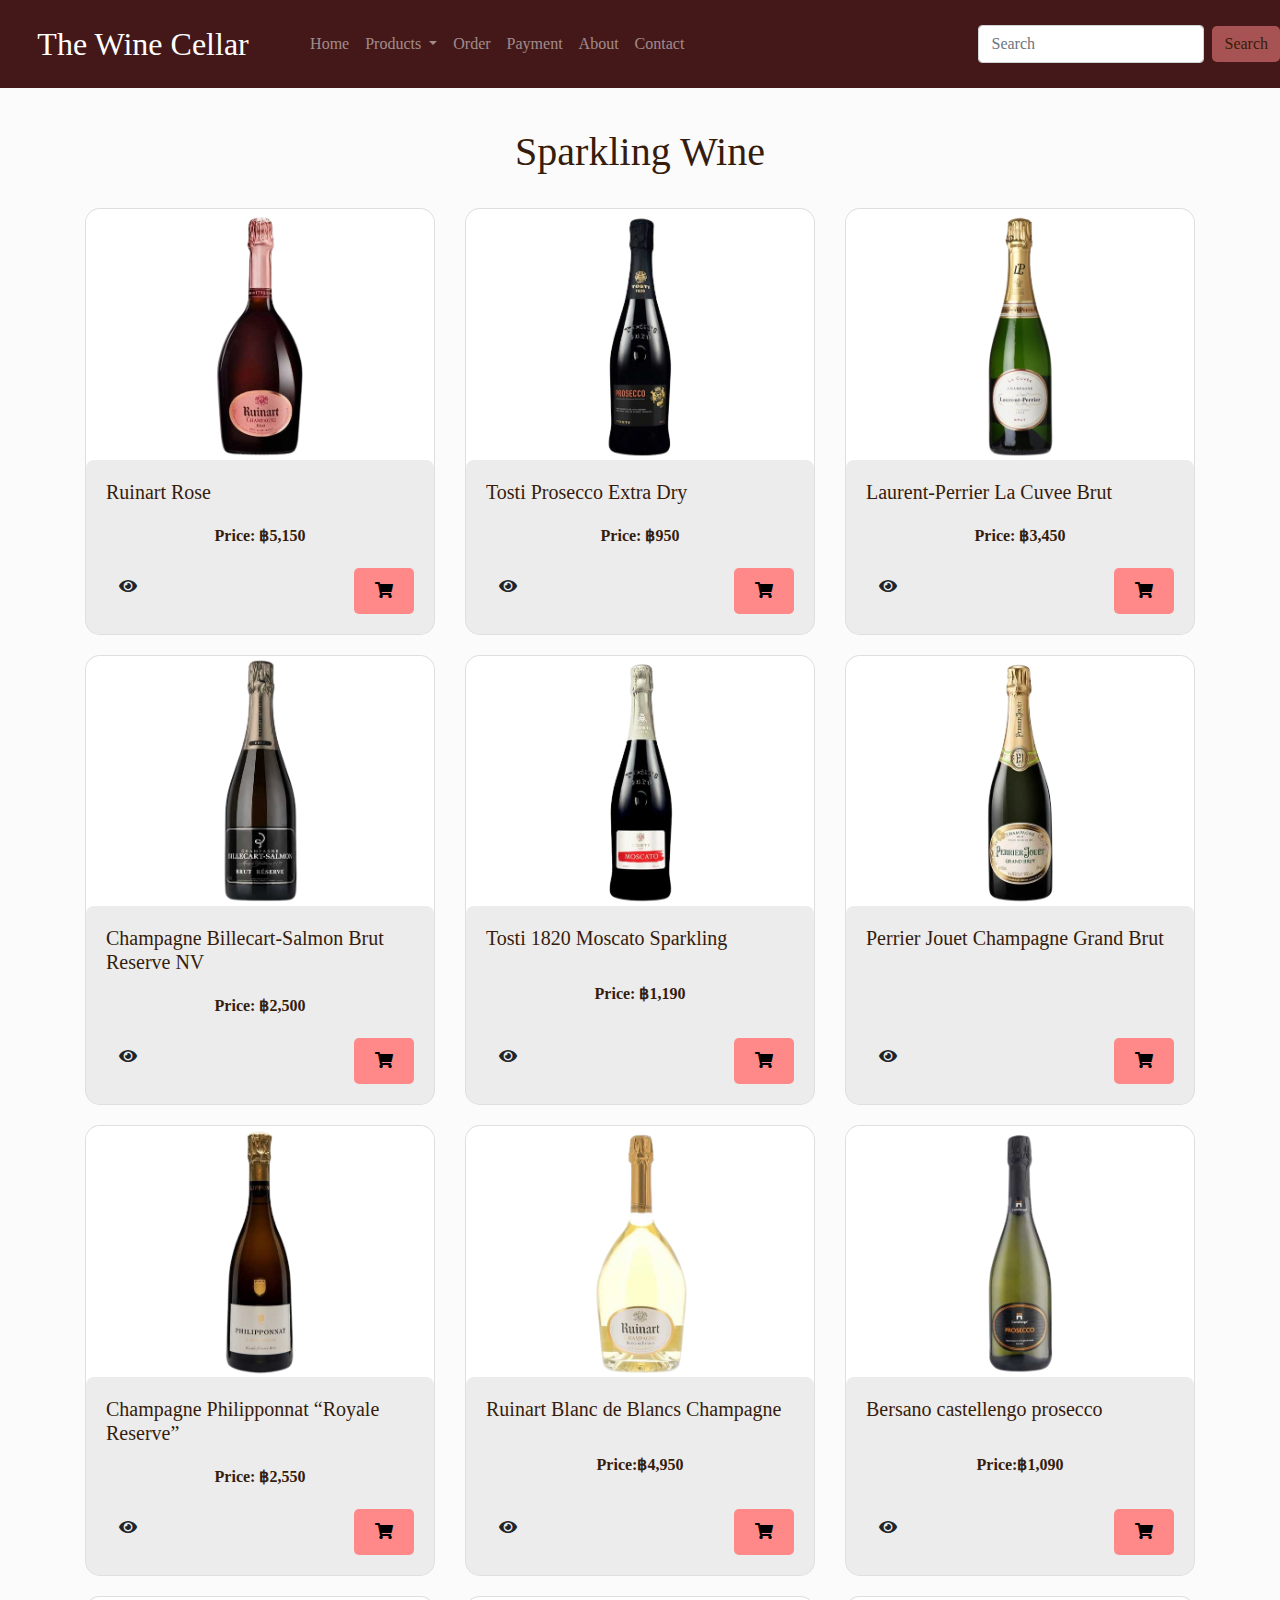
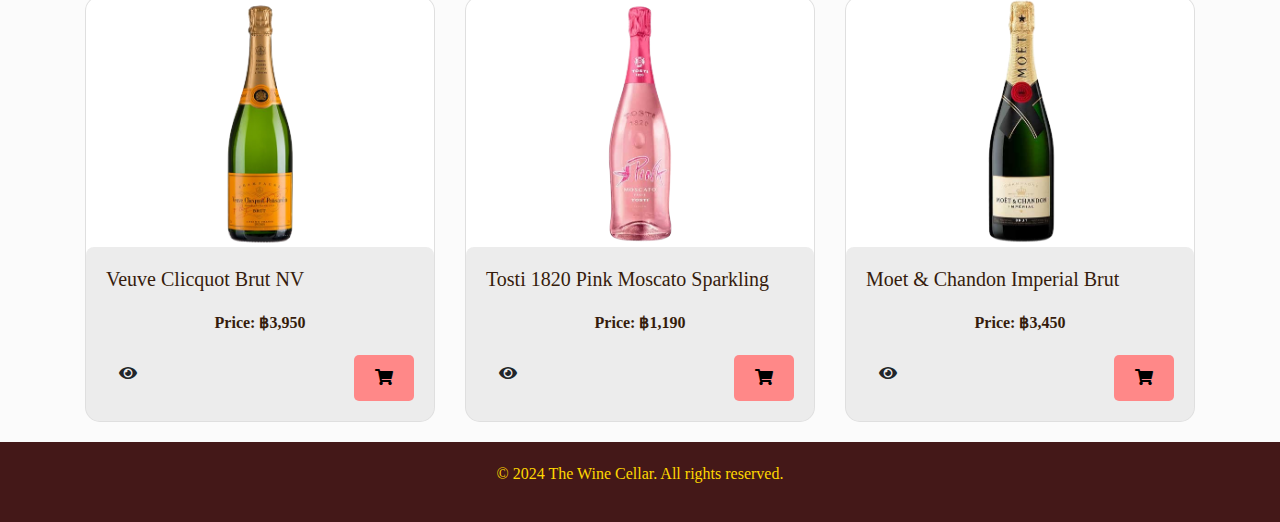
<file: SparklingWine.html>
<!DOCTYPE html>
<html lang="en">
<head>
    <meta charset="UTF-8">
    <meta name="viewport" content="width=device-width, initial-scale=1.0">
    <title>The Wine Cellar - Sparkling Wine</title>
    <link href="https://maxcdn.bootstrapcdn.com/bootstrap/4.5.2/css/bootstrap.min.css" rel="stylesheet">
    <link rel="stylesheet" href="styles.css">
</head>
<body>
    <nav class="navbar navbar-expand-lg navbar-dark">
        <a class="navbar-brand" href="index.html">The Wine Cellar</a>
        <button class="navbar-toggler" type="button" data-toggle="collapse" data-target="#navbarNav" aria-controls="navbarNav" aria-expanded="false" aria-label="Toggle navigation">
            <span class="navbar-toggler-icon"></span>
        </button>
        <div class="collapse navbar-collapse" id="navbarNav">
            <ul class="navbar-nav mr-auto">
                <li class="nav-item"><a class="nav-link" href="index.html">Home</a></li>
                <li class="nav-item dropdown">
                    <a class="nav-link dropdown-toggle" href="#" id="navbarDropdown" role="button" data-toggle="dropdown" aria-haspopup="true" aria-expanded="false">
                        Products
                    </a>
                    <div class="dropdown-menu" aria-labelledby="navbarDropdown">
                        <a class="dropdown-item" href="RedWine.html">Red Wine</a>
                        <a class="dropdown-item" href="WhiteWine.html">White Wine</a>
                        <a class="dropdown-item" href="SparklingWine.html">Sparkling Wine</a>
                    </div>
                </li>
                <li class="nav-item"><a class="nav-link" href="order.html">Order</a></li>
                <li class="nav-item"><a class="nav-link" href="payment.html">Payment</a></li>
                <li class="nav-item"><a class="nav-link" href="about.html">About</a></li>
                <li class="nav-item"><a class="nav-link" href="contact.html">Contact</a></li>
            </ul>
            <form class="form-inline my-2 my-lg-0">
                <input class="form-control mr-sm-2" type="search" placeholder="Search" aria-label="Search">
                <button class="btn btn-dark my-2 my-sm-0" type="submit">Search</button>
            </form>
        </div>
    </nav>

    <div class="container">
        <h1 class="text-center text-gold">Sparkling Wine</h1>
        <br>
        <div class="row">
            <!-- Sparkling Wine Card 1 -->
            <div class="col-md-4">
                <div class="card">
                    <img src="images/s1.png" class="card-img-top card-img-custom" alt="Sparkling Wine 1">
                    <div class="card-body">
                        <h5 class="card-title">Ruinart Rose</h5>
                        <p class="card-text text-center"><strong>Price: ฿5,150</strong></p>
                        <div class="d-flex justify-content-between">
                            <a href="#" class="btn btn-view" data-toggle="modal" data-target="#wineModal1">
                                <i class="fa fa-eye"></i>
                            </a>
                            <a href="order.html" class="btn btn-order">
                                <i class="fa fa-shopping-cart"></i>
                            </a>
                        </div>
                    </div>
                </div>
            </div>
    
            <!-- Modal for Sparkling Wine Card 1 -->
            <div class="modal fade" id="wineModal1" tabindex="-1" role="dialog" aria-labelledby="wineModalLabel1" aria-hidden="true">
                <div class="modal-dialog modal-lg" role="document">
                    <div class="modal-content modal-custom">
                        <div class="modal-header">
                            <h5 class="modal-title" id="wineModalLabel1">Ruinart Rose</h5>
                        </div>
                        <div class="modal-body">
                            <img src="images/s1.png" class="img-fluid mb-3 modal-img-custom" alt="Sparkling Wine 1">
                            <div class="modal-text">
                                <p>Ruinart Rose Champagne เป็นแชมเปญที่เก่าแก่ที่สุดในโลก ทำจากองุ่นพันธุ์ Pinot Noir และ Chardonnay สดชื่น หอมผลไม้ตระกูลเบอร์รี่แดง ขนมปังปิ้ง กุหลาบแดงอ่อนๆ เมื่ออยู่ในแก้วยิ่งซับซ้อน เต็มไปด้วยกลิ่น และรสสัมผัสที่แปลกใหม่อยู่ตลอดเวลา ฟูลบอดี้ จบยาว.  Dosage: 8g/L</p>
                                <p>Recommended Serving Temperature: 8-10 °C</p>
                                <ul>
                                    <li><strong>Country:</strong>Champagne, France</li>
                                    <li><strong>Region:</strong>Champagne Brut</li>
                                    <li><strong>Vintage:</strong>NV</li>
                                    <li><strong>Colour:</strong>Champagne</li>
                                    <li><strong>Varietal:</strong> Pinot Noir and Chardonnay</li>
                                    <li><strong>Wine Style:</strong>Sparkling – Complex and Traditional</li>
                                    <li><strong>Alcohol %:</strong>12.5%</li>
                                    <li><strong>Food Suggestion:</strong>Shellfish, Crab and Lobster</li>
                                    <li><strong>Provenance (Old/New World):</strong>Old World</li>
                                    <li><strong>Bottle Size:</strong> 750 ml</li>
                                </ul>
                                <p><strong>Price: ฿5,150</strong></p>
                            </div>
                        </div>
                        <div class="modal-footer">
                            <button type="button" class="btn btn-secondary" data-dismiss="modal">
                                <i class="fa fa-times"></i>
                            </button>
                            <a href="order.html" class="btn btn-order">
                                <i class="fa fa-shopping-cart"></i>
                            </a>
                        </div>
                    </div>
                </div>
            </div>
    
            <!-- Sparkling Wine Card 2 -->
            <div class="col-md-4">
                <div class="card">
                    <img src="images/s2.png" class="card-img-top card-img-custom" alt="Sparkling Wine 2">
                    <div class="card-body">
                        <h5 class="card-title">Tosti Prosecco Extra Dry</h5>
                        <p class="card-text text-center"><strong>Price: ฿950</strong></p>
                        <div class="d-flex justify-content-between">
                            <a href="#" class="btn btn-view" data-toggle="modal" data-target="#wineModal2">
                                <i class="fa fa-eye"></i>
                            </a>
                            <a href="order.html" class="btn btn-order">
                                <i class="fa fa-shopping-cart"></i>
                            </a>
                        </div>
                    </div>
                </div>
            </div>
    
            <!-- Modal for Sparkling Wine Card 2 -->
            <div class="modal fade" id="wineModal2" tabindex="-1" role="dialog" aria-labelledby="wineModalLabel2" aria-hidden="true">
                <div class="modal-dialog modal-lg" role="document">
                    <div class="modal-content">
                        <div class="modal-header">
                            <h5 class="modal-title" id="wineModalLabel2">Tosti Prosecco Extra Dry</h5>
                        </div>
                        <div class="modal-body">
                            <img src="images/s2.png" class="img-fluid mb-3 modal-img-custom" alt="Sparkling Wine 2">
                            <div class="modal-text">
                                <p>Light straw yellow with sparkling reflections Gentle and fresh. The delicate aromatic note blends with the fruity notes Mellow and lively. A well balanced match of the typical aroma and the slightly bitterish note. The aftertaste is pleasant and clear.</p>
                                <ul>
                                    <li><strong>Country:</strong> Italy</li>
                                    <li><strong>Region:</strong> Veneto</li>
                                    <li><strong>Vintage:</strong> NV</li>
                                    <li><strong>Colour:</strong> Light yellow</li>
                                    <li><strong>Varietal:</strong> Glera</li>
                                    <li><strong>Alcohol %:</strong> 11%</li>
                                    <li><strong>Food Suggestion:</strong>Shellfish, Crab and Lobster</li>
                                    <li><strong>Provenance (Old/New World):</strong>Old World</li>
                                    <li><strong>Bottle Size:</strong> 750 ml</li>
                                </ul>
                                <p><strong>Price:฿950</strong></p>
                            </div>
                        </div>
                        <div class="modal-footer">
                            <button type="button" class="btn btn-secondary" data-dismiss="modal">
                                <i class="fa fa-times"></i>
                            </button>
                            <a href="order.html" class="btn btn-order">
                                <i class="fa fa-shopping-cart"></i>
                            </a>
                        </div>
                    </div>
                </div>
            </div>
    
            <!-- Sparkling Wine Card 3 -->
            <div class="col-md-4">
                <div class="card">
                    <img src="images/s3.png" class="card-img-top card-img-custom" alt="Sparkling Wine 3">
                    <div class="card-body">
                        <h5 class="card-title">Laurent-Perrier La Cuvee Brut</h5>
                        <p class="card-text text-center"><strong>Price: ฿3,450</strong></p>
                        <div class="d-flex justify-content-between">
                            <a href="#" class="btn btn-view" data-toggle="modal" data-target="#wineModal3">
                                <i class="fa fa-eye"></i>
                            </a>
                            <a href="order.html" class="btn btn-order">
                                <i class="fa fa-shopping-cart"></i>
                            </a>
                        </div>
                    </div>
                </div>
            </div>
    
            <!-- Modal for Sparkling Wine Card 3 -->
            <div class="modal fade" id="wineModal3" tabindex="-1" role="dialog" aria-labelledby="wineModalLabel3" aria-hidden="true">
                <div class="modal-dialog modal-lg" role="document">
                    <div class="modal-content">
                        <div class="modal-header">
                            <h5 class="modal-title" id="wineModalLabel3">Laurent-Perrier La Cuvee Brut</h5>
                        </div>
                        <div class="modal-body">
                            <img src="images/s3.png" class="img-fluid mb-3 modal-img-custom" alt="Sparkling Wine 3">
                            <div class="modal-text">
                                <p>This is lovely, the aromas and flavors run long into the finish with notes of light butter biscuits, subtle cooked apples and peaches. It’s full yet balanced and long. Lovely texture. Lots of flavor and polished textured bubbles. The base in the current release is 2016 vintage. 50% chardonnay, 35% pinot noir and 15% pinot meunier. Disgorged in December 2022. Drink now.</p>
                                <p>The wine comes from the purest grape juice and it alone allows Laurent-Perrier to craft ‘La Cuvée’, a champagne of great finesse and a beautiful freshness obtained after a long ageing process in our cellars.</p>
                                <p>Pale gold in color. Fine bubbles feed a persistent mousse. A delicate nose with hints of fresh citrus and white flowers. The wine’s complexity is expressed in successive notes like vine peach and white fruits notes. A perfect balance between freshness and delicacy with fruity flavors very present on the finish.</p>
                                <p>This fresh and pure wine is perfect for an apéritif. Its citrus and white fruits notes and its remarkable balance supported by a subtle effervescence, make it an ideal accompaniment to poultry and the finest fish.</p>
                                <ul>
                                    <li><strong>Country:</strong>Champagne, France</li>
                                    <li><strong>Region:</strong>Champagne</li>
                                    <li><strong>Vintage:</strong> NV</li>
                                    <li><strong>Colour:</strong>Yellow</li>
                                    <li><strong>Varietal:</strong>50% chardonnay, 35% pinot noir and 15% pinot meunier</li>
                                    <li><strong>Wine Style:</strong>Sparkling</li>
                                    <li><strong>Alcohol %:</strong> 12%</li>
                                    <li><strong>Food Suggestion:</strong>Shellfish, Crab and Lobster</li>
                                    <li><strong>Provenance (Old/New World):</strong> Old World</li>
                                    <li><strong>Bottle Size:</strong> 750 ml</li>
                                </ul>
                                <p><strong>Price: ฿3,450</strong></p>
                            </div>
                        </div>
                        <div class="modal-footer">
                            <button type="button" class="btn btn-secondary" data-dismiss="modal">
                                <i class="fa fa-times"></i>
                            </button>
                            <a href="order.html" class="btn btn-order">
                                <i class="fa fa-shopping-cart"></i>
                            </a>
                        </div>
                    </div>
                </div>
            </div>
    
            <!-- Sparkling Wine Card 4 -->
            <div class="col-md-4">
                <div class="card">
                    <img src="images/s4.png" class="card-img-top card-img-custom" alt="Sparkling Wine 4">
                    <div class="card-body">
                        <h5 class="card-title">Champagne Billecart-Salmon Brut Reserve NV</h5>
                        <p class="card-text text-center"><strong>Price: ฿2,500</strong></p>
                        <div class="d-flex justify-content-between">
                            <a href="#" class="btn btn-view" data-toggle="modal" data-target="#wineModal4">
                                <i class="fa fa-eye"></i>
                            </a>
                            <a href="order.html" class="btn btn-order">
                                <i class="fa fa-shopping-cart"></i>
                            </a>
                        </div>
                    </div>
                </div>
            </div>
    
            <!-- Modal for Sparkling Wine Card 4 -->
            <div class="modal fade" id="wineModal4" tabindex="-1" role="dialog" aria-labelledby="wineModalLabel4" aria-hidden="true">
                <div class="modal-dialog modal-lg" role="document">
                    <div class="modal-content">
                        <div class="modal-header">
                            <h5 class="modal-title" id="wineModalLabel4">Champagne Billecart-Salmon Brut Reserve NV</h5>
                        </div>
                        <div class="modal-body">
                            <img src="images/s4.png" class="img-fluid mb-3 modal-img-custom" alt="Sparkling Wine 4">
                            <div class="modal-text">
                                <p>Champagne Billecart-Salmon Brut Reserve NV แชมเปญขวดนี้ ทำให้นึกถึง ฟองที่เพิ่มขึ้นอย่างช้าๆเวลารินใส่แก้ว, จะสัมผัสได้ถึง กลิ่นของลูกแพร์และ กลิ่นหอมอันมหัศจรรย์ของแป้งเบาๆ ดอกไม้สด ลูกแพร์หั่นฝอยและลูกพีช ทำให้สัมผัสได้ถึงความมีชีวิตชีวา และความสดชื่น</p>
                                <p>Champagne, France -Fine bubbles which rise slowly, persistent mousse. Straw-colored. A nose of ripe pear with some touches of cut hay. Wonderful aromas of light dough, fresh flowers, and sliced pears and peaches. Full-bodied yet agile and fresh.</p>
                                <ul>
                                    <li><strong>Country:</strong>Champagne, France</li>
                                    <li><strong>Region:</strong>Champagne Brut</li>
                                    <li><strong>Vintage:</strong> NV</li>
                                    <li><strong>Colour:</strong> Champagne</li>
                                    <li><strong>Varietal:</strong>Champagne Blend</li>
                                    <li><strong>Wine Style:</strong>Sparkling – Complex and Traditional</li>
                                    <li><strong>Alcohol %:</strong>12%li>
                                    <li><strong>Food Suggestion:</strong>Shellfish, Crab and Lobster</li>
                                    <li><strong>Provenance (Old/New World):</strong>Old World</li>
                                    <li><strong>Bottle Size:</strong> 750 ml</li>
                                </ul>
                                <p><strong>Price: ฿2,500</strong></p>
                            </div>
                        </div>
                        <div class="modal-footer">
                            <button type="button" class="btn btn-secondary" data-dismiss="modal">
                                <i class="fa fa-times"></i>
                            </button>
                            <a href="order.html" class="btn btn-order">
                                <i class="fa fa-shopping-cart"></i>
                            </a>
                        </div>
                    </div>
                </div>
            </div>
    
            <!-- Sparkling Wine Card 5 -->
            <div class="col-md-4">
                <div class="card">
                    <img src="images/s5.png" class="card-img-top card-img-custom" alt="Sparkling Wine 5">
                    <div class="card-body">
                        <h5 class="card-title">Tosti 1820 Moscato Sparkling</h5>
                        <p class="card-text text-center"><strong>Price: ฿1,190</strong></p>
                        <div class="d-flex justify-content-between">
                            <a href="#" class="btn btn-view" data-toggle="modal" data-target="#wineModal5">
                                <i class="fa fa-eye"></i>
                            </a>
                            <a href="order.html" class="btn btn-order">
                                <i class="fa fa-shopping-cart"></i>
                            </a>
                        </div>
                    </div>
                </div>
            </div>
    
            <!-- Modal for Sparkling Wine Card 5 -->
            <div class="modal fade" id="wineModal5" tabindex="-1" role="dialog" aria-labelledby="wineModalLabel5" aria-hidden="true">
                <div class="modal-dialog modal-lg" role="document">
                    <div class="modal-content">
                        <div class="modal-header">
                            <h5 class="modal-title" id="wineModalLabel5">Tosti 1820 Moscato Sparkling</h5>
                        </div>
                        <div class="modal-body">
                            <img src="images/s5.png" class="img-fluid mb-3 modal-img-custom" alt="Sparkling Wine 5">
                            <div class="modal-text">
                                <p>The typical fragrance of Moscato grapes gives sweet and aromatic bubbles ideal for enhancing desserts, fruit, ice cream and dry pastries. Fragrant and harmonious, with a fine and persistent perlage, Moscato Spumante Tosti is served fresh. It excels and surprises even throughout the meal.</p>
                                <ul>
                                    <li><strong>Country:</strong>Italy</li>
                                    <li><strong>Region:</strong>Veneto</li>
                                    <li><strong>Vintage:</strong> NV</li>
                                    <li><strong>Colour:</strong>Light yellow</li>
                                    <li><strong>Varietal:</strong>Moscato bianco</li>
                                    <li><strong>Alcohol %:</strong> 7%</li>
                                    <li><strong>Food Suggestion:</strong>Shellfish, Crab and Lobster</li>
                                    <li><strong>Provenance (Old/New World):</strong> Old World</li>
                                    <li><strong>Bottle Size:</strong> 750 ml</li>
                                </ul>
                                <p><strong>Price: ฿1,190</strong></p>
                            </div>
                        </div>
                        <div class="modal-footer">
                            <button type="button" class="btn btn-secondary" data-dismiss="modal">
                                <i class="fa fa-times"></i>
                            </button>
                            <a href="order.html" class="btn btn-order">
                                <i class="fa fa-shopping-cart"></i>
                            </a>
                        </div>
                    </div>
                </div>
            </div>
    
            <!-- Sparkling Wine Card 6 -->
            <div class="col-md-4">
                <div class="card">
                    <img src="images/s6.png" class="card-img-top card-img-custom" alt="Sparkling Wine 6">
                    <div class="card-body">
                        <h5 class="card-title">Perrier Jouet Champagne Grand Brut</h5>
                        <div class="d-flex justify-content-between">
                            <a href="#" class="btn btn-view" data-toggle="modal" data-target="#wineModal6">
                                <i class="fa fa-eye"></i>
                            </a>
                            <a href="order.html" class="btn btn-order">
                                <i class="fa fa-shopping-cart"></i>
                            </a>
                        </div>
                    </div>
                </div>
            </div>
    
            <!-- Modal for Sparkling Wine Card 6 -->
            <div class="modal fade" id="wineModal6" tabindex="-1" role="dialog" aria-labelledby="wineModalLabel6" aria-hidden="true">
                <div class="modal-dialog modal-lg" role="document">
                    <div class="modal-content">
                        <div class="modal-header">
                            <h5 class="modal-title" id="wineModalLabel6">Perrier Jouet Champagne Grand Brut</h5>
                        </div>
                        <div class="modal-body">
                            <img src="images/s6.png" class="img-fluid mb-3 modal-img-custom" alt="Sparkling Wine 6">
                            <div class="modal-text">
                                <p>Perrier Jouet ให้รสสัมผัสของดอกไม้สีขาวหอมฟุ้ง แซมด้วยกลิ่นของแอปเปิ้ล และผลไม้สีเหลือง น้ำแร่ และมีความเปรี้ยวนิดๆ เหมือนลูกเลม่อน ทำให้รู้สึกสดชื่น</p>
                                <p>PJ has a reputation for elegant Champagnes, and its lovely non-vintage is no exception. It has a fairly soft, round mouthfeel with flavours of baked apple and even some yellow fruits. There’s some cutting minerality and lemony acidity on the finish which refreshes the palate and leaves you wanting another sip.</p>
                                <ul>
                                    <li><strong>Country:</strong>Champagne, France</li>
                                    <li><strong>Region:</strong> Champagne</li>
                                    <li><strong>Vintage:</strong> NV</li>
                                    <li><strong>Colour:</strong> Yellow</li>
                                    <li><strong>Varietal:</strong> Pinot Noir/Chardonnay/Pinot Meunier</li>
                                    <li><strong>Wine Style:</strong>Sparkling</li>
                                    <li><strong>Alcohol %:</strong>12%</li>
                                    <li><strong>Food Suggestion:</strong> Shellfish, Crab and Lobster</li>
                                    <li><strong>Provenance (Old/New World):</strong> Old World</li>
                                    <li><strong>Bottle Size:</strong> 750 ml</li>
                                </ul>
                                <p><strong>Price: ฿3,650</strong></p>
                            </div>
                        </div>
                        <div class="modal-footer">
                            <button type="button" class="btn btn-secondary" data-dismiss="modal">
                                <i class="fa fa-times"></i>
                            </button>
                            <a href="order.html" class="btn btn-order">
                                <i class="fa fa-shopping-cart"></i>
                            </a>
                        </div>
                    </div>
                </div>
            </div>
            <!-- Sparkling Wine Card 7 -->
            <div class="col-md-4">
                <div class="card">
                    <img src="images/s7.png" class="card-img-top card-img-custom" alt="Sparkling Wine 7">
                    <div class="card-body">
                        <h5 class="card-title">Champagne Philipponnat “Royale Reserve”</h5>
                        <p class="card-text text-center"><strong>Price: ฿2,550</strong></p>
                        <div class="d-flex justify-content-between">
                            <a href="#" class="btn btn-view" data-toggle="modal" data-target="#wineModal7">
                                <i class="fa fa-eye"></i>
                            </a>
                            <a href="order.html" class="btn btn-order">
                                <i class="fa fa-shopping-cart"></i>
                            </a>
                        </div>
                    </div>
                </div>
            </div>
    
            <!-- Modal for Sparkling Wine Card 7 -->
            <div class="modal fade" id="wineModal7" tabindex="-1" role="dialog" aria-labelledby="wineModalLabel7" aria-hidden="true">
                <div class="modal-dialog modal-lg" role="document">
                    <div class="modal-content">
                        <div class="modal-header">
                            <h5 class="modal-title" id="wineModalLabel7">Champagne Philipponnat “Royale Reserve”</h5>
                        </div>
                        <div class="modal-body">
                            <img src="images/s7.png" class="img-fluid mb-3 modal-img-custom" alt="Sparkling Wine 7">
                            <div class="modal-text">
                                <p>An attractively complex nose of brioche, pear and green apple leads to delicious flavors that possess excellent complexity as well as an aggressively effervescent nose that flirts with being foamy. There is excellent verve to the clean, crisp and well-balanced finish and this is drier than the dosage would typically suggest.</p>
                                <ul>
                                    <li><strong>Country:</strong>France</li>
                                    <li><strong>Region:</strong> Champagne</li>
                                    <li><strong>Vintage:</strong>NV</li>
                                    <li><strong>Colour:</strong>Bright Gold</li>
                                    <li><strong>Varietal:</strong>Pinot Noir 65%, Chardonnay 30%, Meunier 5%</li>
                                    <li><strong>Alcohol %:</strong>12%</li>
                                    <li><strong>Food Suggestion:</strong>Shellfish, Crab and Lobster</li>
                                    <li><strong>Provenance (Old/New World):</strong> Old World</li>
                                    <li><strong>Bottle Size:</strong> 750 ml</li>
                                </ul>
                                <p><strong>Price: ฿2,550</strong></p>
                            </div>
                        </div>
                        <div class="modal-footer">
                            <button type="button" class="btn btn-secondary" data-dismiss="modal">
                                <i class="fa fa-times"></i>
                            </button>
                            <a href="order.html" class="btn btn-order">
                                <i class="fa fa-shopping-cart"></i>
                            </a>
                        </div>
                    </div>
                </div>
            </div>
    
            <!-- Sparkling Wine Card 8 -->
            <div class="col-md-4">
                <div class="card">
                    <img src="images/s8.png" class="card-img-top card-img-custom" alt="Sparkling Wine 8">
                    <div class="card-body">
                        <h5 class="card-title">Ruinart Blanc de Blancs Champagne</h5>
                        <p class="card-text text-center"><strong>Price:฿4,950</strong></p>
                        <div class="d-flex justify-content-between">
                            <a href="#" class="btn btn-view" data-toggle="modal" data-target="#wineModal8">
                                <i class="fa fa-eye"></i>
                            </a>
                            <a href="order.html" class="btn btn-order">
                                <i class="fa fa-shopping-cart"></i>
                            </a>
                        </div>
                    </div>
                </div>
            </div>
    
            <!-- Modal for Sparkling Wine Card 8 -->
            <div class="modal fade" id="wineModal8" tabindex="-1" role="dialog" aria-labelledby="wineModalLabel8" aria-hidden="true">
                <div class="modal-dialog modal-lg" role="document">
                    <div class="modal-content">
                        <div class="modal-header">
                            <h5 class="modal-title" id="wineModalLabel8">Ruinart Blanc de Blancs Champagne</h5>
                        </div>
                        <div class="modal-body">
                            <img src="images/s8.png" class="img-fluid mb-3 modal-img-custom" alt="Sparkling Wine 8">
                            <div class="modal-text">
                                <p>Ruinart is one of Champagne’s oldest houses, founded by Nicholas Ruinart in 1729, himself a descendent of Dom Thierry Ruinart, the other “Dom” responsible for so much of the early viticultural progress of the appellation. Only Gosset is older, but apparently Ruinart was first to base his business on sparkling, rather than still Champagne. This Blanc de Blancs is made exclusively from Grand and Premier Cru Chardonnay, much of which is estate fruit from the biggest land-holder in all of Champagne: Ruinart’s parent company LVMH. The feature that sets this stainless steel-fermented wine apart from other Blanc de Blancs is the combination of grapes from both the Côtes de Blancs and the Montagne de Reims, giving it a more rounded style.</p>
                                <ul>
                                    <li><strong>Country:</strong>Champagne, France</li>
                                    <li><strong>Region:</strong>Champagne Brut</li>
                                    <li><strong>Vintage:</strong> NV</li>
                                    <li><strong>Colour:</strong>Champagne/li>
                                    <li><strong>Varietal:</strong>100% Chardonnay</li>
                                    <li><strong>Wine Style:</strong>Sparkling – Complex and Traditional</li>
                                    <li><strong>Alcohol %:</strong>12.5%</li>
                                    <li><strong>Food Suggestion:</strong>Shellfish, Crab and Lobster</li>
                                    <li><strong>Provenance (Old/New World):</strong> Old World</li>
                                    <li><strong>Bottle Size:</strong> 750 ml</li>
                                </ul>
                                <p><strong>Price: ฿4,950</strong></p>
                            </div>
                        </div>
                        <div class="modal-footer">
                            <button type="button" class="btn btn-secondary" data-dismiss="modal">
                                <i class="fa fa-times"></i>
                            </button>
                            <a href="order.html" class="btn btn-order">
                                <i class="fa fa-shopping-cart"></i>
                            </a>
                        </div>
                    </div>
                </div>
            </div>
    
            <!-- Sparkling Wine Card 9 -->
            <div class="col-md-4">
                <div class="card">
                    <img src="images/s9.png" class="card-img-top card-img-custom" alt="Sparkling Wine 9">
                    <div class="card-body">
                        <h5 class="card-title">Bersano castellengo prosecco</h5>
                        <p class="card-text text-center"><strong>Price:฿1,090</strong></p>
                        <div class="d-flex justify-content-between">
                            <a href="#" class="btn btn-view" data-toggle="modal" data-target="#wineModal9">
                                <i class="fa fa-eye"></i>
                            </a>
                            <a href="order.html" class="btn btn-order">
                                <i class="fa fa-shopping-cart"></i>
                            </a>
                        </div>
                    </div>
                </div>
            </div>
    
            <!-- Modal for Sparkling Wine Card 9 -->
            <div class="modal fade" id="wineModal9" tabindex="-1" role="dialog" aria-labelledby="wineModalLabel9" aria-hidden="true">
                <div class="modal-dialog modal-lg" role="document">
                    <div class="modal-content">
                        <div class="modal-header">
                            <h5 class="modal-title" id="wineModalLabel9">Bersano castellengo prosecco</h5>
                        </div>
                        <div class="modal-body">
                            <img src="images/s9.png" class="img-fluid mb-3 modal-img-custom" alt="Sparkling Wine 9">
                            <div class="modal-text">
                                <p>Very fine, lasting and uniform perlage. Very fruity and pleasantly aromatic with a delicate and pleasant taste.</p>
                                <ul>
                                    <li><strong>Country:</strong>Italy</li>
                                    <li><strong>Region:</strong>Veneto</li>
                                    <li><strong>Vintage:</strong> NV</li>
                                    <li><strong>Colour:</strong>Light yellow</li>
                                    <li><strong>Varietal:</strong>Glera</li>
                                    <li><strong>Alcohol %:</strong>11%</li>
                                    <li><strong>Food Suggestion:</strong>Shellfish, Crab and Lobster</li>
                                    <li><strong>Provenance (Old/New World):</strong> Old World</li>
                                    <li><strong>Bottle Size:</strong> 750 ml</li>
                                </ul>
                                <p><strong>Price:฿1,090</strong></p>
                            </div>
                        </div>
                        <div class="modal-footer">
                            <button type="button" class="btn btn-secondary" data-dismiss="modal">
                                <i class="fa fa-times"></i>
                            </button>
                            <a href="order.html" class="btn btn-order">
                                <i class="fa fa-shopping-cart"></i>
                            </a>
                        </div>
                    </div>
                </div>
            </div>
    
            <!-- Sparkling Wine Card 10 -->
            <div class="col-md-4">
                <div class="card">
                    <img src="images/s10.png" class="card-img-top card-img-custom" alt="Sparkling Wine 10">
                    <div class="card-body">
                        <h5 class="card-title">Veuve Clicquot Brut NV</h5>
                        <p class="card-text text-center"><strong>Price: ฿3,950</strong></p>
                        <div class="d-flex justify-content-between">
                            <a href="#" class="btn btn-view" data-toggle="modal" data-target="#wineModal10">
                                <i class="fa fa-eye"></i>
                            </a>
                            <a href="order.html" class="btn btn-order">
                                <i class="fa fa-shopping-cart"></i>
                            </a>
                        </div>
                    </div>
                </div>
            </div>
    
            <!-- Modal for Sparkling Wine Card 10 -->
            <div class="modal fade" id="wineModal10" tabindex="-1" role="dialog" aria-labelledby="wineModalLabel10" aria-hidden="true">
                <div class="modal-dialog modal-lg" role="document">
                    <div class="modal-content">
                        <div class="modal-header">
                            <h5 class="modal-title" id="wineModalLabel10">Veuve Clicquot Brut NV</h5>
                        </div>
                        <div class="modal-body">
                            <img src="images/s10.png" class="img-fluid mb-3 modal-img-custom" alt="Sparkling Wine 10">
                            <div class="modal-text">
                                <p>Veuve Clicquot’s Yellow Label Brut reflects the superb vineyards they own and the consistent nature of their House style.</p>
                                <p>The predominance of Pinot Noir provides the structure that is so typically Clicquot, while a touch of Pinot Meunier rounds out the blend. Chardonnay adds the elegance and finesse essential in a perfectly balanced wine.</p>
                                <ul>
                                    <li><strong>Country:</strong>Champagne, France</li>
                                    <li><strong>Region:</strong>Champagne Brut</li>
                                    <li><strong>Vintage:</strong> NV</li>
                                    <li><strong>Colour:</strong>Champagne</li>
                                    <li><strong>Varietal:</strong>Champagne Blend</li>
                                    <li><strong>Wine Style:</strong>Sparkling – Complex and Traditional</li>
                                    <li><strong>Alcohol %:</strong>12%</li>
                                    <li><strong>Food Suggestion:</strong>Shellfish, Crab and Lobster</li>
                                    <li><strong>Provenance (Old/New World):</strong> Old World</li>
                                    <li><strong>Bottle Size:</strong> 750 ml</li>
                                </ul>
                                <p><strong>Price: ฿3,950</strong></p>
                            </div>
                        </div>
                        <div class="modal-footer">
                            <button type="button" class="btn btn-secondary" data-dismiss="modal">
                                <i class="fa fa-times"></i>
                            </button>
                            <a href="order.html" class="btn btn-order">
                                <i class="fa fa-shopping-cart"></i>
                            </a>
                        </div>
                    </div>
                </div>
            </div>
    
            <!-- Sparkling Wine Card 11 -->
            <div class="col-md-4">
                <div class="card">
                    <img src="images/s11.png" class="card-img-top card-img-custom" alt="Sparkling Wine 11">
                    <div class="card-body">
                        <h5 class="card-title">Tosti 1820 Pink Moscato Sparkling</h5>
                        <p class="card-text text-center"><strong>Price: ฿1,190</strong></p>
                        <div class="d-flex justify-content-between">
                            <a href="#" class="btn btn-view" data-toggle="modal" data-target="#wineModal11">
                                <i class="fa fa-eye"></i>
                            </a>
                            <a href="order.html" class="btn btn-order">
                                <i class="fa fa-shopping-cart"></i>
                            </a>
                        </div>
                    </div>
                </div>
            </div>
    
            <!-- Modal for Sparkling Wine Card 11 -->
            <div class="modal fade" id="wineModal11" tabindex="-1" role="dialog" aria-labelledby="wineModalLabel11" aria-hidden="true">
                <div class="modal-dialog modal-lg" role="document">
                    <div class="modal-content">
                        <div class="modal-header">
                            <h5 class="modal-title" id="wineModalLabel11">Tosti 1820 Pink Moscato Sparkling</h5>
                        </div>
                        <div class="modal-body">
                            <img src="images/s11.png" class="img-fluid mb-3 modal-img-custom" alt="Sparkling Wine 11">
                            <div class="modal-text">
                                <p>Tosti Pink Moscato is ideal for surprising aperitifs, for the whole meal and for after hours in the name of freshness, color and seduction. intense and fragrant. The alcohol content, the sweetness and the sharpness are perfectly balanced. In the aftertaste is clearly perceptible the aroma of the grapes and the raspberry and black cherry notes.</p>
                                <p>Sparkling สีชมพูสวยสดใส ให้รสชาติหวานนุ่มจากองุ่นมอสคาโต้ ความหอมจากราสเบอร์รี่ เรดเบอร์รี่ และแบล็คเชอร์รี่ รสชาติกลมกล่อมสดชื่นลงตัวดื่มง่าย</p>
                                <ul>
                                    <li><strong>Country:</strong>Italy</li>
                                    <li><strong>Region:</strong>Veneto</li>
                                    <li><strong>Vintage:</strong> NV</li>
                                    <li><strong>Colour:</strong> Light yellow</li>
                                    <li><strong>Varietal:</strong> 85% Moscato, 15% aromatic red grapes vines</li>
                                    <li><strong>Alcohol %:</strong>7%</li>
                                    <li><strong>Food Suggestion:</strong>Shellfish, Crab and Lobster</li>
                                    <li><strong>Provenance (Old/New World):</strong> Old World</li>
                                    <li><strong>Bottle Size:</strong> 750 ml</li>
                                </ul>
                                <p><strong>Price: ฿1,190</strong></p>
                            </div>
                        </div>
                        <div class="modal-footer">
                            <button type="button" class="btn btn-secondary" data-dismiss="modal">
                                <i class="fa fa-times"></i>
                            </button>
                            <a href="order.html" class="btn btn-order">
                                <i class="fa fa-shopping-cart"></i>
                            </a>
                        </div>
                    </div>
                </div>
            </div>
    
            <!-- Sparkling Wine Card 12 -->
            <div class="col-md-4">
                <div class="card">
                    <img src="images/s12.png" class="card-img-top card-img-custom" alt="Sparkling Wine 12">
                    <div class="card-body">
                        <h5 class="card-title">Moet & Chandon Imperial Brut </h5>
                        <p class="card-text text-center"><strong>Price: ฿3,450</strong></p>
                        <div class="d-flex justify-content-between">
                            <a href="#" class="btn btn-view" data-toggle="modal" data-target="#wineModal12">
                                <i class="fa fa-eye"></i>
                            </a>
                            <a href="order.html" class="btn btn-order">
                                <i class="fa fa-shopping-cart"></i>
                            </a>
                        </div>
                    </div>
                </div>
            </div>
    
            <!-- Modal for Sparkling Wine Card 12 -->
            <div class="modal fade" id="wineModal12" tabindex="-1" role="dialog" aria-labelledby="wineModalLabel12" aria-hidden="true">
                <div class="modal-dialog modal-lg" role="document">
                    <div class="modal-content">
                        <div class="modal-header">
                            <h5 class="modal-title" id="wineModalLabel12">Moet & Chandon Imperial Brut (750 ml)</h5>
                        </div>
                        <div class="modal-body">
                            <img src="images/s12.png" class="img-fluid mb-3 modal-img-custom" alt="Sparkling Wine 12">
                            <div class="modal-text">
                                <p>Aromas of citrus, flowers, hazlenut and smoke. On the palate a lighter more delicate style of champagne. Quite minerally/chalky with citrus and soda water flavours. Not sweet either. Fine persistent bead. Well balanced with nothing out of place. Dry minerally finish. Very easy to drink. An excellent standing up champagne.</p>
                                <ul>
                                    <li><strong>Country:</strong>Champagne, France</li>
                                    <li><strong>Region:</strong> Champagne</li>
                                    <li><strong>Vintage:</strong>NV</li>
                                    <li><strong>Colour:</strong>Yellow</li>
                                    <li><strong>Varietal:</strong>Pinot Noir Chardonnay</li>
                                    <li><strong>Wine Style:</strong>Sparkling</li>
                                    <li><strong>Alcohol %:</strong>12%</li>
                                    <li><strong>Food Suggestion:</strong>Shellfish, Crab and Lobster</li>
                                    <li><strong>Provenance (Old/New World):</strong> Old World</li>
                                    <li><strong>Bottle Size:</strong> 750 ml</li>
                                </ul>
                                <p><strong>Price: ฿3,450</strong></p>
                            </div>
                        </div>
                        <div class="modal-footer">
                            <button type="button" class="btn btn-secondary" data-dismiss="modal">
                                <i class="fa fa-times"></i>
                            </button>
                            <a href="order.html" class="btn btn-order">
                                <i class="fa fa-shopping-cart"></i>
                            </a>
                        </div>
                    </div>
                </div>
            </div>
        </div>
    </div>
    
    
    <!-- Include Font Awesome for icons -->
    <link rel="stylesheet" href="https://cdnjs.cloudflare.com/ajax/libs/font-awesome/5.15.4/css/all.min.css">
    
    
    <style>
        .card-price {
            font-size: 1.25rem;
            font-weight: bold;
            color: #333;
        }
        .btn-dark i {
            margin-right: 8px;
        }
    </style>
    
    


    <footer class="footer">
        <p>&copy; 2024 The Wine Cellar. All rights reserved.</p>
    </footer>

    <script src="https://code.jquery.com/jquery-3.5.1.slim.min.js"></script>
    <script src="https://cdn.jsdelivr.net/npm/@popperjs/core@2.5.3/dist/umd/popper.min.js"></script>
    <script src="https://maxcdn.bootstrapcdn.com/bootstrap/4.5.2/js/bootstrap.min.js"></script>
</body>
</html>
</file>
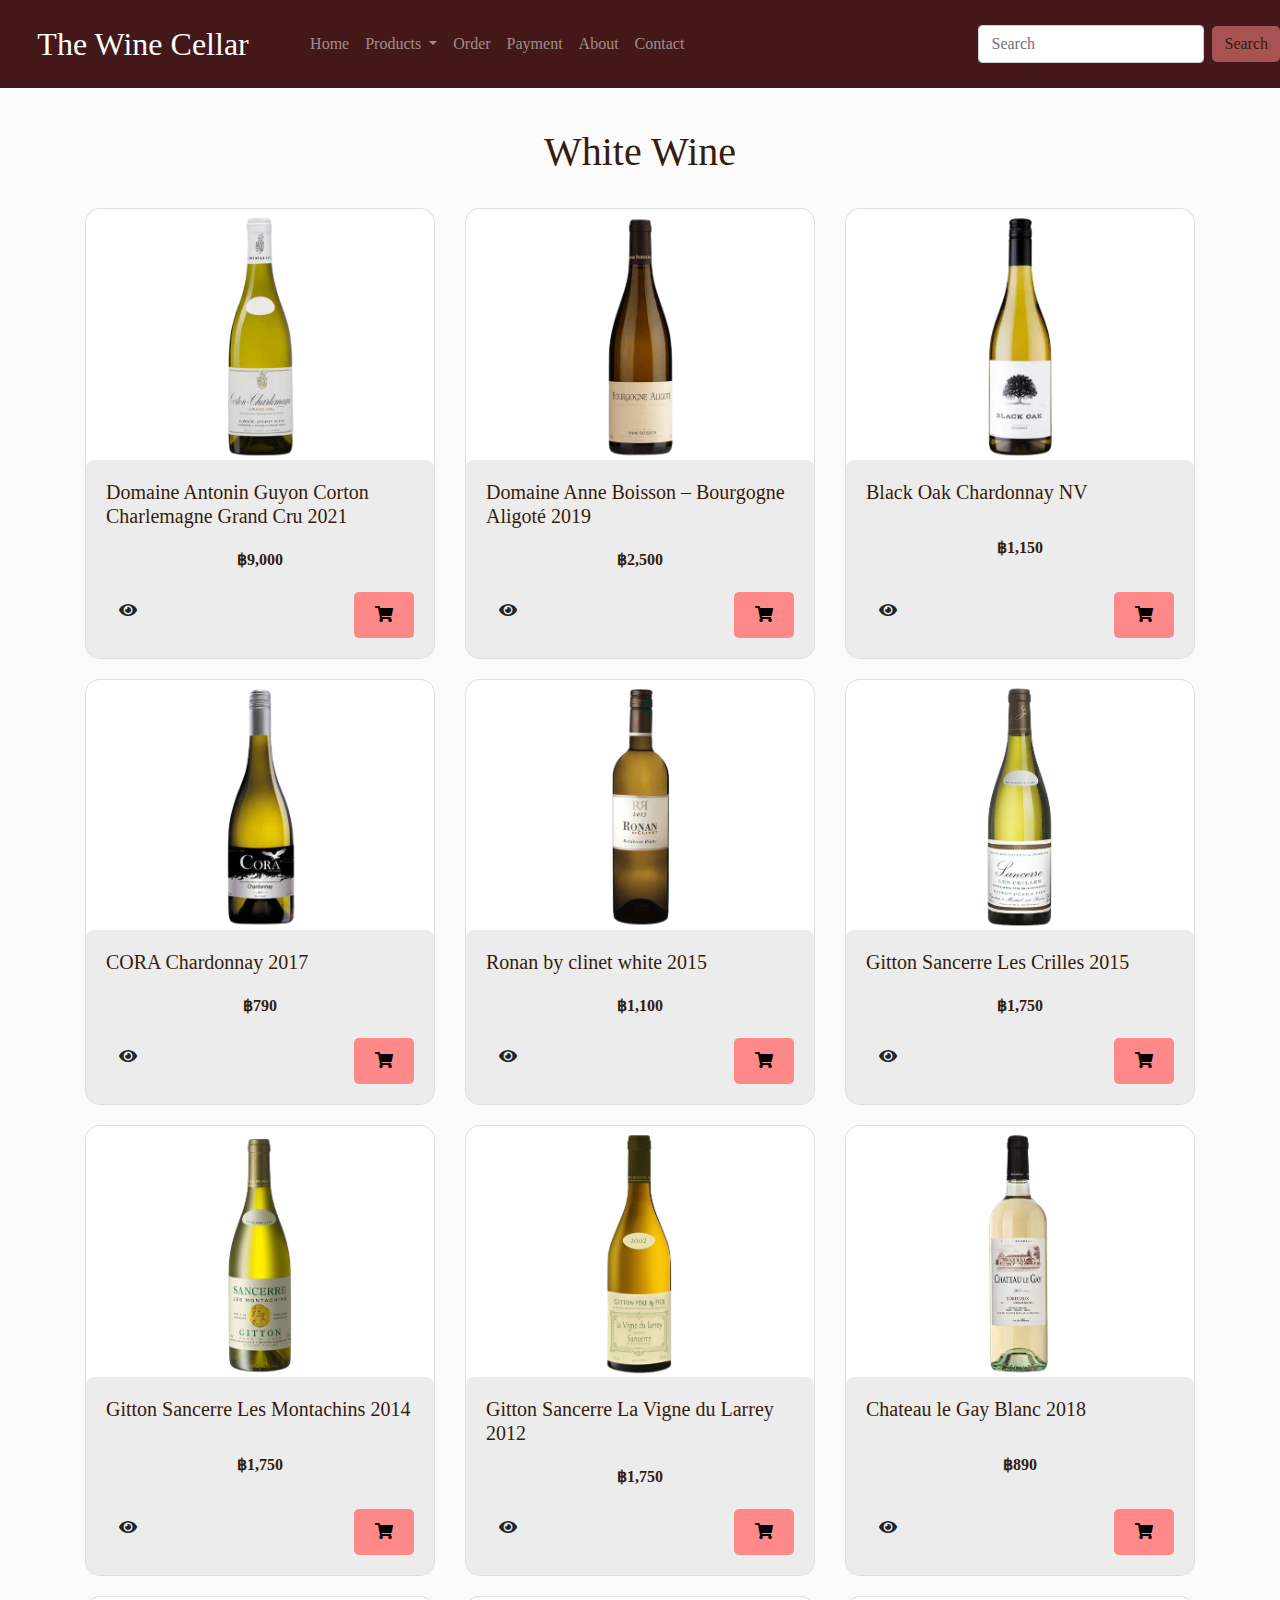
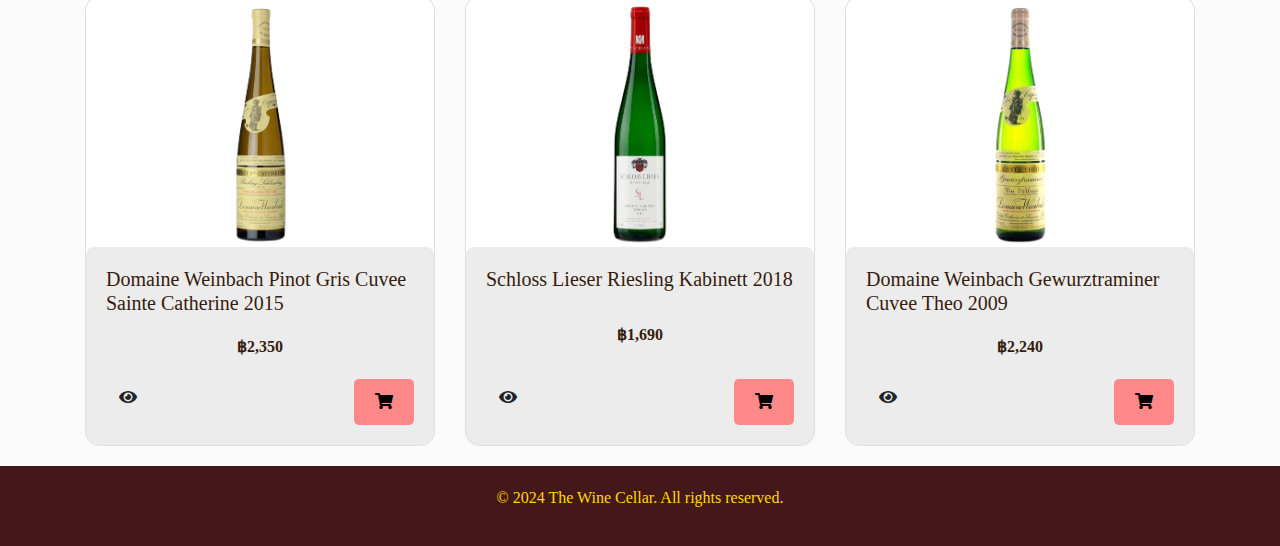
<file: WhiteWine.html>
<!DOCTYPE html>
<html lang="en">
<head>
    <meta charset="UTF-8">
    <meta name="viewport" content="width=device-width, initial-scale=1.0">
    <title>The Wine Cellar - White Wine</title>
    <link href="https://maxcdn.bootstrapcdn.com/bootstrap/4.5.2/css/bootstrap.min.css" rel="stylesheet">
    <link rel="stylesheet" href="styles.css">
</head>
<body>
    <nav class="navbar navbar-expand-lg navbar-dark">
        <a class="navbar-brand" href="index.html">The Wine Cellar</a>
        <button class="navbar-toggler" type="button" data-toggle="collapse" data-target="#navbarNav" aria-controls="navbarNav" aria-expanded="false" aria-label="Toggle navigation">
            <span class="navbar-toggler-icon"></span>
        </button>
        <div class="collapse navbar-collapse" id="navbarNav">
            <ul class="navbar-nav mr-auto">
                <li class="nav-item"><a class="nav-link" href="index.html">Home</a></li>
                <li class="nav-item dropdown">
                    <a class="nav-link dropdown-toggle" href="#" id="navbarDropdown" role="button" data-toggle="dropdown" aria-haspopup="true" aria-expanded="false">
                        Products
                    </a>
                    <div class="dropdown-menu" aria-labelledby="navbarDropdown">
                        <a class="dropdown-item" href="RedWine.html">Red Wine</a>
                        <a class="dropdown-item" href="WhiteWine.html">White Wine</a>
                        <a class="dropdown-item" href="SparklingWine.html">Sparkling Wine</a>
                    </div>
                </li>
                <li class="nav-item"><a class="nav-link" href="order.html">Order</a></li>
                <li class="nav-item"><a class="nav-link" href="payment.html">Payment</a></li>
                <li class="nav-item"><a class="nav-link" href="about.html">About</a></li>
                <li class="nav-item"><a class="nav-link" href="contact.html">Contact</a></li>
            </ul>
            <form class="form-inline my-2 my-lg-0">
                <input class="form-control mr-sm-2" type="search" placeholder="Search" aria-label="Search">
                <button class="btn btn-dark my-2 my-sm-0" type="submit">Search</button>
            </form>
        </div>
    </nav>

    <div class="container">
        <h1 class="text-center text-gold">White Wine</h1>
        <br>
        <div class="row">
            <!-- White Wine Card 1 -->
            <div class="col-md-4">
                <div class="card">
                    <img src="images/w1.png" class="card-img-top card-img-custom" alt="White Wine 1">
                    <div class="card-body">
                        <h5 class="card-title">Domaine Antonin Guyon Corton Charlemagne Grand Cru 2021</h5>
                        <p class="card-text text-center"><strong>฿9,000</strong></p>
                        <div class="d-flex justify-content-between">
                            <a href="#" class="btn btn-view" data-toggle="modal" data-target="#wineModal1">
                                <i class="fa fa-eye"></i>
                            </a>
                            <a href="order.html" class="btn btn-order">
                                <i class="fa fa-shopping-cart"></i>
                            </a>
                        </div>
                    </div>
                </div>
            </div>
    
            <!-- Modal for White Wine Card 1 -->
            <div class="modal fade" id="wineModal1" tabindex="-1" role="dialog" aria-labelledby="wineModalLabel1" aria-hidden="true">
                <div class="modal-dialog modal-lg" role="document">
                    <div class="modal-content">
                        <div class="modal-header">
                            <h5 class="modal-title" id="wineModalLabel1">Domaine Antonin Guyon Corton Charlemagne Grand Cru 2021</h5>
                        </div>
                        <div class="modal-body">
                            <img src="images/w1.png" class="img-fluid mb-3 modal-img-custom" alt="White Wine 1">
                            <div class="modal-text">
                                <p>Magnificently concentrated, a very fine nose with aromas of acacia, honeysuckle blossoms and nuts. Very pure, mineral and powerful with a superb depth. This wine is ideal for drinking in a few years and can be kept for another 10 years.</p>
                                <p>The Antonin Guyon estate, one of the most prestigious in Burgundy, is watched over by brothers, Michel and Dominique of the Guyon family, who also owns the winery. Domaine Guyon offers exceptional range of Burgundy wines. Mostly in the classification of Premier Crus and Grand Crus, from Gevrey-Chambertin and Chambolle-Musigny, Aloxe-Corton up to Savigny-les-Beaune, Beaune, Volnay and Meursault.</p>
                                <ul>
                                    <li><strong>Country:</strong>France</li>
                                    <li><strong>Region:</strong> Burgundy</li>
                                    <li><strong>Vintage:</strong>2019</li>
                                    <li><strong>Colour:</strong>White</li>
                                    <li><strong>Varietal:</strong>Chardonnay/li>
                                    <li><strong>Alcohol %:</strong>11%</li>
                                    <li><strong>Food Suggestion:</strong>Chicken and Turkey</li>
                                    <li><strong>Provenance (Old/New World):</strong> Old World</li>
                                    <li><strong>Bottle Size:</strong> 750 ml</li>
                                </ul>
                                <p><strong>฿9,000</strong></p>
                            </div>
                        </div>
                        <div class="modal-footer">
                            <button type="button" class="btn btn-secondary" data-dismiss="modal">
                                <i class="fa fa-times"></i>
                            </button>
                            <a href="order.html" class="btn btn-order">
                                <i class="fa fa-shopping-cart"></i>
                            </a>
                        </div>
                    </div>
                </div>
            </div>
    
            <!-- White Wine Card 2 -->
            <div class="col-md-4">
                <div class="card">
                    <img src="images/w2.png" class="card-img-top card-img-custom" alt="White Wine 2">
                    <div class="card-body">
                        <h5 class="card-title">Domaine Anne Boisson – Bourgogne Aligoté 2019</h5>
                        <p class="card-text text-center"><strong>฿2,500</strong></p>
                        <div class="d-flex justify-content-between">
                            <a href="#" class="btn btn-view" data-toggle="modal" data-target="#wineModal2">
                                <i class="fa fa-eye"></i>
                            </a>
                            <a href="order.html" class="btn btn-order">
                                <i class="fa fa-shopping-cart"></i>
                            </a>
                        </div>
                    </div>
                </div>
            </div>
    
            <!-- Modal for White Wine Card 2 -->
            <div class="modal fade" id="wineModal2" tabindex="-1" role="dialog" aria-labelledby="wineModalLabel2" aria-hidden="true">
                <div class="modal-dialog modal-lg" role="document">
                    <div class="modal-content">
                        <div class="modal-header">
                            <h5 class="modal-title" id="wineModalLabel2">Domaine Anne Boisson – Bourgogne Aligoté 2019</h5>
                        </div>
                        <div class="modal-body">
                            <img src="images/w2.png" class="img-fluid mb-3 modal-img-custom" alt="White Wine 2">
                            <div class="modal-text">
                                <p>The 2019 Bourgogne Aligoté is performing especially well delivering aromas of waxy pear toasted nuts and citrus oil followed by a medium to full-bodied concentrated and lively palate that concludes with chalky grip. Readers might think of it as a more concentrated version of the 2017. As ever the bearded Bernard Boisson presided over my annual tasting in the usual refreshingly old-school manner offering splashes from a variety of bottles some open for several days and some opened for my benefit. As readers will remember Bernard’s holdings have been entirely divided between his son Pierre and daughter Anne. On this visit Boisson père explained that in fact Pierre and Anne operate separately though cooperatively (Pierre taking care of all the tractor work in the vineyards) and vinify in their own way?though the two labels’ styles are undeniably more similar than different. As I understood it Bernard himself acts as a sort of unlikely business manager for the duo hosting tastings and managing the wines’ distribution. As I’ve written before in his day Bernard Boisson was one of the village’s latest harvesters and his wines only spent a year on the lees with much of the production sold to the négociants. With Pierre’s arrival at the domaine some 15 years ago that changed dramatically: The domaine has returned as Bernard puts it to doing things as they were done in his grandfather’s era. That means earlier harvesting little débourbage long sur lie élevage ranging from 19 to 22 months and restrained use of new oak?up to 30% largely from Saint-Romain’s Tonnellerie Gillet recognizable for the toasty nutty patina that it imparts (Gillet barrels also dominate chez Niellon in Chassagne-Montrachet). The entire production is now bottled without filtration under natural cork.</p>
                                <ul>
                                    <li><strong>Country:</strong> France</li>
                                    <li><strong>Sub Region:</strong>Burgundy</li>
                                    <li><strong>Vintage:</strong> 2019</li>
                                    <li><strong>Colour:</strong> White</li>
                                    <li><strong>Varietal:</strong> Aligote</li>
                                    <li><strong>Alcohol %:</strong>11%</li>
                                    <li><strong>Food Suggestion:</strong>Meaty and Oily Fish</li>
                                    <li><strong>Provenance (Old/New World):</strong> Old World</li>
                                    <li><strong>Bottle Size:</strong> 750 ml</li>
                                </ul>
                                <p><strong>฿2,500</strong></p>
                            </div>
                        </div>
                        <div class="modal-footer">
                            <button type="button" class="btn btn-secondary" data-dismiss="modal">
                                <i class="fa fa-times"></i>
                            </button>
                            <a href="order.html" class="btn btn-order">
                                <i class="fa fa-shopping-cart"></i>
                            </a>
                        </div>
                    </div>
                </div>
            </div>
    
            <!-- White Wine Card 3 -->
            <div class="col-md-4">
                <div class="card">
                    <img src="images/w3.png" class="card-img-top card-img-custom" alt="White Wine 3">
                    <div class="card-body">
                        <h5 class="card-title">Black Oak Chardonnay NV</h5>
                        <p class="card-text text-center"><strong>฿1,150</strong></p>
                        <div class="d-flex justify-content-between">
                            <a href="#" class="btn btn-view" data-toggle="modal" data-target="#wineModal3">
                                <i class="fa fa-eye"></i>
                            </a>
                            <a href="order.html" class="btn btn-order">
                                <i class="fa fa-shopping-cart"></i>
                            </a>
                        </div>
                    </div>
                </div>
            </div>
    
            <!-- Modal for White Wine Card 3 -->
            <div class="modal fade" id="wineModal3" tabindex="-1" role="dialog" aria-labelledby="wineModalLabel3" aria-hidden="true">
                <div class="modal-dialog modal-lg" role="document">
                    <div class="modal-content">
                        <div class="modal-header">
                            <h5 class="modal-title" id="wineModalLabel3">Black Oak Chardonnay NV</h5>
                            <button type="button" class="close" data-dismiss="modal" aria-label="Close">
                                <span aria-hidden="true">&times;</span>
                            </button>
                        </div>
                        <div class="modal-body">
                            <img src="images/w3.png" class="img-fluid mb-3 modal-img-custom" alt="White Wine 3">
                            <div class="modal-text">
                                <p>Black Oak Chardonnay NV ไวน์ขาวจาก California ฟูลบอดี้ ไม่เปรี้ยว บาลานซ์ดี ให้รสสัมผัสของผลไม้ฤดูร้อนอย่างพวก passion fruit ลูกแพร์ ดอกไม้ขาว ไม่เปรี้ยวดื่มง่าย บาลานซ์ดี จบยาวด้วย Hazelnuts ไปได้ดีกับอาหารจำพวก Seafood</p>
                                <ul>
                                    <li><strong>Country:</strong>United States</li>
                                    <li><strong>Region:</strong>California,Sonoma County</li>
                                    <li><strong>Vintage:</strong>NV</li>
                                    <li><strong>Colour:</strong>White</li>
                                    <li><strong>Varietal:</strong>100% Chardonnay</li>
                                    <li><strong>Wine Style:</strong>White – Tropical and Balanced</li>
                                    <li><strong>Alcohol %:</strong>13.5%</li>
                                    <li><strong>Food Suggestion:</strong>Seafood or Truffle</li>
                                    <li><strong>Provenance (Old/New World):</strong> New World</li>
                                    <li><strong>Bottle Size:</strong> 750 ml</li>
                                </ul>
                                <p><strong>฿1,150</strong></p>
                            </div>
                        </div>
                        <div class="modal-footer">
                            <button type="button" class="btn btn-secondary" data-dismiss="modal">
                                <i class="fa fa-times"></i>
                            </button>
                            <a href="order.html" class="btn btn-order">
                                <i class="fa fa-shopping-cart"></i>
                            </a>
                        </div>
                    </div>
                </div>
            </div>
    
            <!-- White Wine Card 4 -->
            <div class="col-md-4">
                <div class="card">
                    <img src="images/w4.png" class="card-img-top card-img-custom" alt="White Wine 4">
                    <div class="card-body">
                        <h5 class="card-title">CORA Chardonnay 2017</h5>
                        <p class="card-text text-center"><strong>฿790</strong></p>
                        <div class="d-flex justify-content-between">
                            <a href="#" class="btn btn-view" data-toggle="modal" data-target="#wineModal4">
                                <i class="fa fa-eye"></i>
                            </a>
                            <a href="order.html" class="btn btn-order">
                                <i class="fa fa-shopping-cart"></i>
                            </a>
                        </div>
                    </div>
                </div>
            </div>
    
            <!-- Modal for White Wine Card 4 -->
            <div class="modal fade" id="wineModal4" tabindex="-1" role="dialog" aria-labelledby="wineModalLabel4" aria-hidden="true">
                <div class="modal-dialog modal-lg" role="document">
                    <div class="modal-content">
                        <div class="modal-header">
                            <h5 class="modal-title" id="wineModalLabel4">CORA Chardonnay 2017</h5>
                            <button type="button" class="close" data-dismiss="modal" aria-label="Close">
                                <span aria-hidden="true">&times;</span>
                            </button>
                        </div>
                        <div class="modal-body">
                            <img src="images/w4.png" class="img-fluid mb-3 modal-img-custom" alt="White Wine 4">
                            <div class="modal-text">
                                <p>A white wine with a difference. Combination of crisp tropical citrus fruit of chardonnay with apicot and pear notes. The finish is long and crisp, making a delicious wine that is ideal for pre-dinner drinks, salads, seafood or poultry.</p>
                                <p>ไวน์ขาวที่ผลิตจากองุ่น Chardonnay ให้รสสัมผัสสดขื่น หอมผลไม้เขตร้อนอย่าง แอปเปิ้ลเชียว ลูกแพร์ แอปริคอท มะละกอ ซีตรัส ปนด้วยกลิ่นของบิสกิต นุ่มลื่นจบยาว.</p>
                                <ul>
                                    <li><strong>Country:</strong>Australia</li>
                                    <li><strong>Region:</strong> South Australia</li>
                                    <li><strong>Vintage:</strong> 2017</li>
                                    <li><strong>Colour:</strong>White</li>
                                    <li><strong>Varietal:</strong>100% Chardonnay</li>
                                    <li><strong>Alcohol %:</strong>12.5%</li>
                                    <li><strong>Food Suggestion:</strong>Roasted or Soya Sauce Chicken</li>
                                    <li><strong>Provenance (Old/New World):</strong> New World</li>
                                    <li><strong>Bottle Size:</strong> 750 ml</li>
                                </ul>
                                <p><strong>฿790</strong></p>
                            </div>
                        </div>
                        <div class="modal-footer">
                            <button type="button" class="btn btn-secondary" data-dismiss="modal">
                                <i class="fa fa-times"></i>
                            </button>
                            <a href="order.html" class="btn btn-order">
                                <i class="fa fa-shopping-cart"></i>
                            </a>
                        </div>
                    </div>
                </div>
            </div>
    
            <!-- White Wine Card 5 -->
            <div class="col-md-4">
                <div class="card">
                    <img src="images/w5.png" class="card-img-top card-img-custom" alt="White Wine 5">
                    <div class="card-body">
                        <h5 class="card-title">Ronan by clinet white 2015</h5>
                        <p class="card-text text-center"><strong>฿1,100</strong></p>
                        <div class="d-flex justify-content-between">
                            <a href="#" class="btn btn-view" data-toggle="modal" data-target="#wineModal5">
                                <i class="fa fa-eye"></i>
                            </a>
                            <a href="order.html" class="btn btn-order">
                                <i class="fa fa-shopping-cart"></i>
                            </a>
                        </div>
                    </div>
                </div>
            </div>
    
            <!-- Modal for White Wine Card 5 -->
            <div class="modal fade" id="wineModal5" tabindex="-1" role="dialog" aria-labelledby="wineModalLabel5" aria-hidden="true">
                <div class="modal-dialog modal-lg" role="document">
                    <div class="modal-content">
                        <div class="modal-header">
                            <h5 class="modal-title" id="wineModalLabel5">Ronan by clinet white 2015</h5>
                            <button type="button" class="close" data-dismiss="modal" aria-label="Close">
                                <span aria-hidden="true">&times;</span>
                            </button>
                        </div>
                        <div class="modal-body">
                            <img src="images/w5.png" class="img-fluid mb-3 modal-img-custom" alt="White Wine 5">
                            <div class="modal-text">
                                <p>ไวน์ Bordaux ที่ว่ากันว่าเป็นหนึ่งในไวน์ยุคใหม่ที่ดีที่สุด ทำจากองุ่นพันธ์ Merlot 100 % สร้างสรรค์โดยทีมงานเดียวกับผู้ผลิตไวน์ที่โด่งดังอย่าง Chateau Clinet ที่เคยได้รับคะแนนเต็ม 100 จาก Robert Parker ถึงสองครั้ง ไวน์ที่ได้รับการยกย่องว่าเป็นไวน์ที่ “รสชาติคุ้มค่า คุ้มราคา” จึงทำให้มั่นใจได้ว่า Ronan by Clinet ขวดนี้ จะทำให้คุณประทับใจในรสชาติ ที่เข้มข้นละมุน สัมผัสได้ถึงเนื้อองุ่นที่วนเวียนอยู่ในปาก และกลิ่นฟรุตตี้ล้ำลึก ดื่มได้บ่อยเหมาะกับงานเลี้ยงสังสรรค์ หรือแฮงค์เอ้าท์ในวันเบาๆ.</p>
                                <p>Made from 100% premium Merlot sourced from selected properties around Bordeaux, Ronan by Clinet offers a taste of their magnificent Grand Vin at a fraction of the price. Savour rich blackcurrant and red cherry fruits with a dash of subtle spice and balancing fine tannins. A perfect partner for rich red meats and strong firm cheeses.</p>
                                <ul>
                                    <li><strong>Country:</strong>France</li>
                                    <li><strong>Region:</strong>Bordeaux</li>
                                    <li><strong>Vintage:</strong>2015</li>
                                    <li><strong>Colour:</strong>Bright Golden Hue</li>
                                    <li><strong>Varietal:</strong>Sauvignon Blanc – Semillon</li>
                                    <li><strong>Wine Style:</strong>White – Green and Flinty</li>
                                    <li><strong>Alcohol %:</strong> 13.5%</li>
                                    <li><strong>Food Suggestion:</strong>Meaty and Oily Fish</li>
                                    <li><strong>Provenance (Old/New World):</strong> Old World</li>
                                    <li><strong>Bottle Size:</strong> 750 ml</li>
                                </ul>
                                <p><strong>฿1,100</strong></p>
                            </div>
                        </div>
                        <div class="modal-footer">
                            <button type="button" class="btn btn-secondary" data-dismiss="modal">
                                <i class="fa fa-times"></i>
                            </button>
                            <a href="order.html" class="btn btn-order">
                                <i class="fa fa-shopping-cart"></i>
                            </a>
                        </div>
                    </div>
                </div>
            </div>
    
            <!-- White Wine Card 6 -->
            <div class="col-md-4">
                <div class="card">
                    <img src="images/w6.png" class="card-img-top card-img-custom" alt="White Wine 6">
                    <div class="card-body">
                        <h5 class="card-title">Gitton Sancerre Les Crilles 2015</h5>
                        <p class="card-text text-center"><strong>฿1,750</strong></p>
                        <div class="d-flex justify-content-between">
                            <a href="#" class="btn btn-view" data-toggle="modal" data-target="#wineModal6">
                                <i class="fa fa-eye"></i>
                            </a>
                            <a href="order.html" class="btn btn-order">
                                <i class="fa fa-shopping-cart"></i>
                            </a>
                        </div>
                    </div>
                </div>
            </div>
    
            <!-- Modal for White Wine Card 6 -->
            <div class="modal fade" id="wineModal6" tabindex="-1" role="dialog" aria-labelledby="wineModalLabel6" aria-hidden="true">
                <div class="modal-dialog modal-lg" role="document">
                    <div class="modal-content">
                        <div class="modal-header">
                            <h5 class="modal-title" id="wineModalLabel6">Gitton Sancerre Les Crilles 2015</h5>
                            <button type="button" class="close" data-dismiss="modal" aria-label="Close">
                                <span aria-hidden="true">&times;</span>
                            </button>
                        </div>
                        <div class="modal-body">
                            <img src="images/w6.png" class="img-fluid mb-3 modal-img-custom" alt="White Wine 6">
                            <div class="modal-text">
                                <p>Very pale gold colour. Citrus fruit aromas, Subtle wine with natural aromas. Good acidity typical of the vintage. Will keep for five years, drink now to retain freshness.</p>
                                <ul>
                                    <li><strong>Country:</strong>France</li>
                                    <li><strong>Region:</strong>Sancerre</li>
                                    <li><strong>Vintage:</strong>2015</li>
                                    <li><strong>Colour:</strong>White</li>
                                    <li><strong>Varietal:</strong>Sauvignon Blanc</li>
                                    <li><strong>Wine Style:</strong>White – Green and Flinty</li>
                                    <li><strong>Alcohol %:</strong>12.5%</li>
                                    <li><strong>Food Suggestion:</strong>Meaty and Oily Fish</li>
                                    <li><strong>Provenance (Old/New World):</strong> Old World</li>
                                    <li><strong>Bottle Size:</strong> 750 ml</li>
                                </ul>
                                <p><strong>฿1,750</strong></p>
                            </div>
                        </div>
                        <div class="modal-footer">
                            <button type="button" class="btn btn-secondary" data-dismiss="modal">
                                <i class="fa fa-times"></i>
                            </button>
                            <a href="order.html" class="btn btn-order">
                                <i class="fa fa-shopping-cart"></i>
                            </a>
                        </div>
                    </div>
                </div>
            </div>
            <!-- White Wine Card 7 -->
            <div class="col-md-4">
                <div class="card">
                    <img src="images/w7.png" class="card-img-top card-img-custom" alt="White Wine 7">
                    <div class="card-body">
                        <h5 class="card-title">Gitton Sancerre Les Montachins 2014</h5>
                        <p class="card-text text-center"><strong>฿1,750</strong></p>
                        <div class="d-flex justify-content-between">
                            <a href="#" class="btn btn-view" data-toggle="modal" data-target="#wineModal7">
                                <i class="fa fa-eye"></i>
                            </a>
                            <a href="order.html" class="btn btn-order">
                                <i class="fa fa-shopping-cart"></i>
                            </a>
                        </div>
                    </div>
                </div>
            </div>
    
            <!-- Modal for White Wine Card 7 -->
            <div class="modal fade" id="wineModal7" tabindex="-1" role="dialog" aria-labelledby="wineModalLabel7" aria-hidden="true">
                <div class="modal-dialog modal-lg" role="document">
                    <div class="modal-content">
                        <div class="modal-header">
                            <h5 class="modal-title" id="wineModalLabel7">Gitton Sancerre Les Montachins 2014</h5>
                            <button type="button" class="close" data-dismiss="modal" aria-label="Close">
                                <span aria-hidden="true">&times;</span>
                            </button>
                        </div>
                        <div class="modal-body">
                            <img src="images/w7.png" class="img-fluid mb-3 modal-img-custom" alt="White Wine 7">
                            <div class="modal-text">
                                <p>This wine is steely, with tight acidity and grapefruit and lime flavors. It is bright and lively, with a tense edge that needs to soften over the next few months. Drink from the end of 2016.</p>
                                <ul>
                                    <li><strong>Country:</strong>France</li>
                                    <li><strong>Region:</strong>Sancerrey</li>
                                    <li><strong>Vintage:</strong>2012</li>
                                    <li><strong>Colour:</strong>White</li>
                                    <li><strong>Varietal:</strong>Sauvignon Blanc</li>
                                    <li><strong>Wine Style:</strong>White – Green and Flinty</li>
                                    <li><strong>Alcohol %:</strong>12.5%</li>
                                    <li><strong>Food Suggestion:</strong>Meaty and Oily Fish</li>
                                    <li><strong>Provenance (Old/New World):</strong> Old World</li>
                                    <li><strong>Bottle Size:</strong> 750 ml</li>
                                </ul>
                                <p><strong>฿1,750</strong></p>
                            </div>
                        </div>
                        <div class="modal-footer">
                            <button type="button" class="btn btn-secondary" data-dismiss="modal">
                                <i class="fa fa-times"></i>
                            </button>
                            <a href="order.html" class="btn btn-order">
                                <i class="fa fa-shopping-cart"></i>
                            </a>
                        </div>
                    </div>
                </div>
            </div>
    
            <!-- White Wine Card 8 -->
            <div class="col-md-4">
                <div class="card">
                    <img src="images/w8.png" class="card-img-top card-img-custom" alt="White Wine 8">
                    <div class="card-body">
                        <h5 class="card-title">Gitton Sancerre La Vigne du Larrey 2012</h5>
                        <p class="card-text text-center"><strong>฿1,750</strong></p>
                        <div class="d-flex justify-content-between">
                            <a href="#" class="btn btn-view" data-toggle="modal" data-target="#wineModal8">
                                <i class="fa fa-eye"></i>
                            </a>
                            <a href="order.html" class="btn btn-order">
                                <i class="fa fa-shopping-cart"></i>
                            </a>
                        </div>
                    </div>
                </div>
            </div>
    
            <!-- Modal for White Wine Card 8 -->
            <div class="modal fade" id="wineModal2" tabindex="-1" role="dialog" aria-labelledby="wineModalLabel8" aria-hidden="true">
                <div class="modal-dialog modal-lg" role="document">
                    <div class="modal-content">
                        <div class="modal-header">
                            <h5 class="modal-title" id="wineModalLabel8">Gitton Sancerre La Vigne du Larrey 2012</h5>
                            <button type="button" class="close" data-dismiss="modal" aria-label="Close">
                                <span aria-hidden="true">&times;</span>
                            </button>
                        </div>
                        <div class="modal-body">
                            <img src="images/w8.png" class="img-fluid mb-3 modal-img-custom" alt="White Wine 8">
                            <div class="modal-text">
                                <p>Limpid, intense golden colour. Rich, mature nose with notes of candied lemon, vanilla, almond. Extremely complex palate, smooth, silky texture, delicate aromatic expression. Remarkable wine.</p>
                                <ul>
                                    <li><strong>Country:</strong> France</li>
                                    <li><strong>Region:</strong>Sancerre</li>
                                    <li><strong>Vintage:</strong>2012</li>
                                    <li><strong>Colour:</strong>White</li>
                                    <li><strong>Varietal:</strong>Sauvignon Blanc</li>
                                    <li><strong>Wine Style:</strong>White – Green and Flinty</li>
                                    <li><strong>Alcohol %:</strong>12.5%</li>
                                    <li><strong>Food Suggestion:</strong>Meaty and Oily Fish</li>
                                    <li><strong>Provenance (Old/New World):</strong> Old World</li>
                                    <li><strong>Bottle Size:</strong> 750 ml</li>
                                </ul>
                                <p><strong>฿1,750</strong></p>
                            </div>
                        </div>
                        <div class="modal-footer">
                            <button type="button" class="btn btn-secondary" data-dismiss="modal">
                                <i class="fa fa-times"></i>
                            </button>
                            <a href="order.html" class="btn btn-order">
                                <i class="fa fa-shopping-cart"></i>
                            </a>
                        </div>
                    </div>
                </div>
            </div>
    
            <!-- White Wine Card 9 -->
            <div class="col-md-4">
                <div class="card">
                    <img src="images/w9.png" class="card-img-top card-img-custom" alt="White Wine 9">
                    <div class="card-body">
                        <h5 class="card-title">Chateau le Gay Blanc 2018</h5>
                        <p class="card-text text-center"><strong>฿890</strong></p>
                        <div class="d-flex justify-content-between">
                            <a href="#" class="btn btn-view" data-toggle="modal" data-target="#wineModal9">
                                <i class="fa fa-eye"></i>
                            </a>
                            <a href="order.html" class="btn btn-order">
                                <i class="fa fa-shopping-cart"></i>
                            </a>
                        </div>
                    </div>
                </div>
            </div>
    
            <!-- Modal for White Wine Card 9 -->
            <div class="modal fade" id="wineModal9" tabindex="-1" role="dialog" aria-labelledby="wineModalLabel9" aria-hidden="true">
                <div class="modal-dialog modal-lg" role="document">
                    <div class="modal-content">
                        <div class="modal-header">
                            <h5 class="modal-title" id="wineModalLabel9">Chateau le Gay Blanc 2018</h5>
                            <button type="button" class="close" data-dismiss="modal" aria-label="Close">
                                <span aria-hidden="true">&times;</span>
                            </button>
                        </div>
                        <div class="modal-body">
                            <img src="images/w9.png" class="img-fluid mb-3 modal-img-custom" alt="White Wine 9">
                            <div class="modal-text">
                                <p>Aromas of yellow peach with a slightly minty scent, great freshness on the palate. Round bodied wine with a long and aromatic finish.</p>
                                <p>ไวน์ขาว บอร์โด จากประเทศฝรั่งเศส ทำจากองุ่นพันธุ์ Semilion และ Sauvignon Blanc มีรสสัมผัสที่สดชื่นจากพีชและมิ้นท์.</p>
                                <ul>
                                    <li><strong>Country:</strong>France</li>
                                    <li><strong>Region:</strong>Bordeaux</li>
                                    <li><strong>Vintage:</strong>2018</li>
                                    <li><strong>Colour:</strong>White</li>
                                    <li><strong>Varietal:</strong>60% Semillon and 40% Sauvignon Blanc</li>
                                    <li><strong>Alcohol %:</strong>12.5%</li>
                                    <li><strong>Food Suggestion:</strong>Roasted or Soya Sauce Chicken</li>
                                    <li><strong>Provenance (Old/New World):</strong>Old World</li>
                                    <li><strong>Bottle Size:</strong> 750 ml</li>
                                </ul>
                                <p><strong>฿890</strong></p>
                            </div>
                        </div>
                        <div class="modal-footer">
                            <button type="button" class="btn btn-secondary" data-dismiss="modal">
                                <i class="fa fa-times"></i>
                            </button>
                            <a href="order.html" class="btn btn-order">
                                <i class="fa fa-shopping-cart"></i>
                            </a>
                        </div>
                    </div>
                </div>
            </div>
    
            <!-- White Wine Card 10 -->
            <div class="col-md-4">
                <div class="card">
                    <img src="images/w10.png" class="card-img-top card-img-custom" alt="White Wine 10">
                    <div class="card-body">
                        <h5 class="card-title">Domaine Weinbach Pinot Gris Cuvee Sainte Catherine 2015</h5>
                        <p class="card-text text-center"><strong>฿2,350</strong></p>
                        <div class="d-flex justify-content-between">
                            <a href="#" class="btn btn-view" data-toggle="modal" data-target="#wineModal10">
                                <i class="fa fa-eye"></i>
                            </a>
                            <a href="order.html" class="btn btn-order">
                                <i class="fa fa-shopping-cart"></i>
                            </a>
                        </div>
                    </div>
                </div>
            </div>
    
            <!-- Modal for White Wine Card 10 -->
            <div class="modal fade" id="wineModal10" tabindex="-1" role="dialog" aria-labelledby="wineModalLabel10" aria-hidden="true">
                <div class="modal-dialog modal-lg" role="document">
                    <div class="modal-content">
                        <div class="modal-header">
                            <h5 class="modal-title" id="wineModalLabel10">Domaine Weinbach Pinot Gris Cuvee Sainte Catherine 2015</h5>
                            <button type="button" class="close" data-dismiss="modal" aria-label="Close">
                                <span aria-hidden="true">&times;</span>
                            </button>
                        </div>
                        <div class="modal-body">
                            <img src="images/w10.png" class="img-fluid mb-3 modal-img-custom" alt="White Wine 10">
                            <div class="modal-text">
                                <p>สีเหลืองสดใส กลิ้นที่ซับซ้อนประกอบด้วยลูกพีชผักชีฝรั่งและเนย แล้วรสชาติที่คล้ายกันในปาก หวานและเข้มข้น แต่มีความเป็นกรดสดจัดวางกรอบไว้อย่างสวยงามและยืดผลไม้ที่ปลายด้านหลังยาว ยังไม่ซับซ้อน แต่ฉันคิดว่ามันจะตอบแทนความอดทน ทำจากองุ่นที่ปลูกใน Clos ชิ้น Schlossberg และองุ่นหนุ่ม (อายุแปดขวบ) ของ Marckrain Grand Cru นี่คือต้องลองกับ risotto เห็ด</p>
                                <p>Bright golden straw-yellow. The complex nose combines peach, musky herbs and butter; then similar flavors in the mouth. Sweet and concentrated, but with fresh acidity nicely framing and extending the fruit on the long back end. Not yet complex, but I think it will reward patience. Made from grapes grown in the Clos, a piece of Schlossberg and the young vines (eight years old) of the Marckrain Grand Cru, this is a must-try with mushroom risotto.</p>
                                <ul>
                                    <li><strong>Country:</strong>Alsace Clos Vineyards, Alsace, France</li>
                                    <li><strong>Region:</strong>Clos des Capucins</li>
                                    <li><strong>Vintage:</strong>2015</li>
                                    <li><strong>Colour:</strong>White</li>
                                    <li><strong>Varietal:</strong>Pinot Gris</li>
                                    <li><strong>Wine Style:</strong> White – Green and Flinty</li>
                                    <li><strong>Alcohol %:</strong>14-15%</li>
                                    <li><strong>Food Suggestion:</strong>Meaty and Oily Fish</li>
                                    <li><strong>Provenance (Old/New World):</strong>Old World</li>
                                    <li><strong>Bottle Size:</strong> 750 ml</li>
                                </ul>
                                <p><strong>฿2,350</strong></p>
                            </div>
                        </div>
                        <div class="modal-footer">
                            <button type="button" class="btn btn-secondary" data-dismiss="modal">
                                <i class="fa fa-times"></i>
                            </button>
                            <a href="order.html" class="btn btn-order">
                                <i class="fa fa-shopping-cart"></i>
                            </a>
                        </div>
                    </div>
                </div>
            </div>
    
            <!-- White Wine Card 11 -->
            <div class="col-md-4">
                <div class="card">
                    <img src="images/w11.png" class="card-img-top card-img-custom" alt="White Wine 11">
                    <div class="card-body">
                        <h5 class="card-title">Schloss Lieser Riesling Kabinett 2018</h5>
                        <p class="card-text text-center"><strong>฿1,690</strong></p>
                        <div class="d-flex justify-content-between">
                            <a href="#" class="btn btn-view" data-toggle="modal" data-target="#wineModal11">
                                <i class="fa fa-eye"></i>
                            </a>
                            <a href="order.html" class="btn btn-order">
                                <i class="fa fa-shopping-cart"></i>
                            </a>
                        </div>
                    </div>
                </div>
            </div>
    
            <!-- Modal for White Wine Card 11 -->
            <div class="modal fade" id="wineModal11" tabindex="-1" role="dialog" aria-labelledby="wineModalLabel11" aria-hidden="true">
                <div class="modal-dialog modal-lg" role="document">
                    <div class="modal-content">
                        <div class="modal-header">
                            <h5 class="modal-title" id="wineModalLabel11">Schloss Lieser Riesling Kabinett 2018</h5>
                            <button type="button" class="close" data-dismiss="modal" aria-label="Close">
                                <span aria-hidden="true">&times;</span>
                            </button>
                        </div>
                        <div class="modal-body">
                            <img src="images/w11.png" class="img-fluid mb-3 modal-img-custom" alt="White Wine 11">
                            <div class="modal-text">
                                <p>Earthier notes of earth and river rock blow off with aeration revealing a concentrated palate full of lip-smacking pink grapefruit, guava and tangerine. It’s an electric penetrating wine balanced by delicate sweetness and a pristine mineral finish.</p>
                                <ul>
                                    <li><strong>Country:</strong>German</li>
                                    <li><strong>Region:</strong>Mosel</li>
                                    <li><strong>Vintage:</strong>2016</li>
                                    <li><strong>Colour:</strong>White Off-dry</li>
                                    <li><strong>Varietal:</strong>Riesling</li>
                                    <li><strong>Alcohol %:</strong>8.5%</li>
                                    <li><strong>Food Suggestion:</strong>Fruit and Desserts</li>
                                    <li><strong>Provenance (Old/New World):</strong> Old World</li>
                                    <li><strong>Bottle Size:</strong> 750 ml</li>
                                </ul>
                                <p><strong>฿1,690</strong></p>
                            </div>
                        </div>
                        <div class="modal-footer">
                            <button type="button" class="btn btn-secondary" data-dismiss="modal">
                                <i class="fa fa-times"></i>
                            </button>
                            <a href="order.html" class="btn btn-order">
                                <i class="fa fa-shopping-cart"></i>
                            </a>
                        </div>
                    </div>
                </div>
            </div>
    
            <!-- White Wine Card 12 -->
            <div class="col-md-4">
                <div class="card">
                    <img src="images/w12.png" class="card-img-top card-img-custom" alt="White Wine 12">
                    <div class="card-body">
                        <h5 class="card-title">Domaine Weinbach Gewurztraminer Cuvee Theo 2009</h5>
                        <p class="card-text text-center"><strong>฿2,240</strong></p>
                        <div class="d-flex justify-content-between">
                            <a href="#" class="btn btn-view" data-toggle="modal" data-target="#wineModal12">
                                <i class="fa fa-eye"></i>
                            </a>
                            <a href="order.html" class="btn btn-order">
                                <i class="fa fa-shopping-cart"></i>
                            </a>
                        </div>
                    </div>
                </div>
            </div>
    
            <!-- Modal for White Wine Card 12 -->
            <div class="modal fade" id="wineModal12" tabindex="-1" role="dialog" aria-labelledby="wineModalLabel12" aria-hidden="true">
                <div class="modal-dialog modal-lg" role="document">
                    <div class="modal-content">
                        <div class="modal-header">
                            <h5 class="modal-title" id="wineModalLabel12">Domaine Weinbach Gewurztraminer Cuvee Theo 2009</h5>
                            <button type="button" class="close" data-dismiss="modal" aria-label="Close">
                                <span aria-hidden="true">&times;</span>
                            </button>
                        </div>
                        <div class="modal-body">
                            <img src="images/w12.png" class="img-fluid mb-3 modal-img-custom" alt="White Wine 12">
                            <div class="modal-text">
                                <p>ไวน์ขวดนี้ Domaine Weinbach นำเสนอความเป็นไปได้ที่ไม่ จำกัด และไม่น่าสงสัยในบางครั้งเมื่อเสิร์ฟพร้อมกับอาหาร Gewürztraminer CuvéeT héoมีรสกลมกล่อมและลงตัวเหมาะกับอาหารรสเผ็ดร้อน หรืออาหารแปลกใหม่เช่นสตูว์หรือปลาแซลมอนรมควัน</p>
                                <p>From the winery: Domaine Weinbach wines offer unlimited and sometimes unsuspected possibilities when they are served with food. The Gewurztraminer Cuvée Théo is fine, with a slight and elegant roundness, it is good with spicy dishes (curry, colombo) or exotic cuisine such as North African stew, smoked salmon (without lemon!).</p>
                                <ul>
                                    <li><strong>Country:</strong>Alsace Clos Vineyards, Alsace, France</li>
                                    <li><strong>Region:</strong>Clos des Capucins</li>
                                    <li><strong>Vintage:</strong>2009</li>
                                    <li><strong>Colour:</strong> White</li>
                                    <li><strong>Varietal:</strong>Gewurztraminer</li>
                                    <li><strong>Wine Style:</strong>White – Aromatic and Floral</li>
                                    <li><strong>Alcohol %:</strong>13.5 – 14%</li>
                                    <li><strong>Food Suggestion:</strong>Duck, Goose and Game Birds</li>
                                    <li><strong>Provenance (Old/New World):</strong>Old World</li>
                                    <li><strong>Bottle Size:</strong> 750 ml</li>
                                </ul>
                                <p><strong>฿2,240</strong></p>
                            </div>
                        </div>
                        <div class="modal-footer">
                            <button type="button" class="btn btn-secondary" data-dismiss="modal">
                                <i class="fa fa-times"></i>
                            </button>
                            <a href="order.html" class="btn btn-order">
                                <i class="fa fa-shopping-cart"></i>
                            </a>
                        </div>
                    </div>
                </div>
            </div>
        </div>
    </div>
    

    
  <!-- Include Font Awesome for icons -->
  <link rel="stylesheet" href="https://cdnjs.cloudflare.com/ajax/libs/font-awesome/5.15.4/css/all.min.css">
    
    
  <style>
      .card-price {
          font-size: 1.25rem;
          font-weight: bold;
          color: #333;
      }
      .btn-dark i {
          margin-right: 8px;
      }
  </style>
  
  


  <footer class="footer">
      <p>&copy; 2024 The Wine Cellar. All rights reserved.</p>
  </footer>

  <script src="https://code.jquery.com/jquery-3.5.1.slim.min.js"></script>
  <script src="https://cdn.jsdelivr.net/npm/@popperjs/core@2.5.3/dist/umd/popper.min.js"></script>
  <script src="https://maxcdn.bootstrapcdn.com/bootstrap/4.5.2/js/bootstrap.min.js"></script>
</body>
</html>
</file>
<file: styles.css>
/* styles.css */

/* กำหนดพื้นหลังและสีข้อความสำหรับ body */
body {
    background-color: #f9f9f9b0; /* สีพื้นหลังของ body */
    color: #361c0c; /* สีข้อความ */
    font-family: 'Georgia', serif; /* ฟอนต์ */
}

/* กำหนดพื้นหลัง, สีข้อความ, และการจัดการของ footer */
.footer {
    background-color: #441818; /* สีพื้นหลังของ footer */
    color: #ffd700; /* สีข้อความใน footer */
    padding: 20px; /* การเว้นระยะของ footer */
    text-align: center; /* จัดข้อความให้อยู่กลาง */
    width: 100%; /* ความกว้างของ footer */
}

/* กำหนดพื้นหลังและสีข้อความสำหรับ navbar */
.navbar {
    background-color: #441818; /* สีพื้นหลังของ navbar */
    padding: 15px 0; /* เพิ่มการเว้นระยะด้านบนและด้านล่างของ navbar */
}

/* กำหนดลักษณะของ navbar-brand */
.navbar-brand {
    font-size: 2rem; /* ขนาดตัวอักษรของแบรนด์ใน navbar */
    text-align: center; /* จัดข้อความให้อยู่กลาง */
    color: #ffd700; /* สีข้อความของแบรนด์ */
    flex: 1; /* ใช้พื้นที่ที่เหลือทั้งหมด */
}

/* กำหนดลักษณะของการ์ดใน order-form */
.order-form {
    max-width: 600px;
    margin: 0 auto; /* จัดการ์ดให้อยู่กลาง */
    padding: 20px;
    background-color: #ffffff; /* สีพื้นหลังของการ์ด */
    border: 1px solid #ddd; /* สีขอบของการ์ด */
    border-radius: 10px; /* ขอบโค้งมนของการ์ด */
    box-shadow: 0 0 10px rgba(0, 0, 0, 0.1); /* เงาของการ์ด */
}

/* กำหนดลักษณะของปุ่ม */
.btn-dark {
    background-color: #ff888887; /* สีพื้นหลังของปุ่ม */
    color: #361c0c; /* สีข้อความของปุ่ม */
    border: none; /* ไม่มีขอบ */
    border-radius: 5px; /* ขอบโค้งมน */
}

/* กำหนดลักษณะของปุ่มเมื่อ hover */
.btn-dark:hover {
    background-color: #e1e1e1; /* สีพื้นหลังของปุ่มเมื่อ hover */
    color: #8b0000; /* สีข้อความของปุ่มเมื่อ hover */
}


/* กำหนดลักษณะของรายการใน dropdown menu */
.dropdown-menu {
    background-color: #ffffff; /* สีพื้นหลังของ dropdown menu */
    border: none; /* ไม่มีเส้นขอบ */
}

/* กำหนดลักษณะของรายการใน dropdown menu */
.dropdown-item {
    color: #441818; /* สีข้อความใน dropdown item */
}

/* กำหนดลักษณะของรายการใน dropdown menu เมื่อ hover */
.dropdown-item:hover {
    color: #8b0000; /* สีข้อความใน dropdown item เมื่อ hover */
    background-color: #e1e1e1; /* สีพื้นหลังของ dropdown item เมื่อ hover */
}

/* กำหนดลักษณะของ hero section */
.hero {
    position: relative;
    width: 100%;
    height: 100vh; /* ความสูงของ hero section */
    background: url('your-image.jpg') no-repeat center center/cover; /* รูปภาพพื้นหลัง */
    color: #675454; /* สีข้อความ */
}

/* กำหนดลักษณะของ carousel */
.carousel {
    height: 65vh; /* ความสูงของ carousel */
    overflow: hidden; /* ซ่อน overflow เพื่อรักษาความสูง */
}

.carousel-inner {
    height: 100%; /* ความสูงของ inner carousel */
}

.carousel-item {
    height: 100%; /* ความสูงของ carousel items */
}

.carousel-item img {
    height: 100%; /* ความสูงของรูปภาพใน carousel */
    object-fit: cover; /* ปรับขนาดรูปภาพให้พอดีกับพื้นที่ */
    width: 100%; /* ความกว้างของรูปภาพใน carousel */
}

/* กำหนดลักษณะของการ์ด */
.card {
    border-radius: 15px; /* ทำให้มุมการ์ดโค้งมน */
    overflow: hidden; /* ซ่อนเนื้อหาที่เกินออกจากการ์ด */
    height: 100%; /* ความสูงเต็ม */
    margin-bottom: 20px; /* ช่องว่างระหว่างการ์ด */
}

/* กำหนดลักษณะของรูปภาพในการ์ด */
.card-img-top {
    width: 30%; /* ความกว้างของรูปภาพการ์ด */
    height: auto; /* ความสูงอัตโนมัติ */
    display: block; /* แสดงรูปภาพเป็นบล็อก */
    margin-left: auto; /* จัดตำแหน่งซ้าย */
    margin-right: auto; /* จัดตำแหน่งขวา */
}

/* กำหนดลักษณะของเนื้อหาภายในการ์ด */
.card-body {
    display: flex; /* ใช้ Flexbox */
    flex-direction: column; /* แนวตั้ง */
    justify-content: space-between; /* จัดเนื้อหาให้กระจาย */
    height: 100%; /* ความสูงเต็ม */
    background-color: #a3a1a134; /* สีพื้นหลังของ card-body */
    padding: 20px; /* การเว้นระยะภายใน */
    border-radius: 8px; /* ทำให้มุมของการ์ดโค้งมน */
}

/* กำหนดลักษณะของข้อความและชื่อภายในการ์ด */
.card-text, .card-title {
    margin-bottom: 10px; /* ช่องว่างด้านล่างของข้อความ */
}

/* กำหนดลักษณะของปุ่มดู */
.btn-view {
    background-color: #ff888800; /* สีพื้นหลังโปร่งใส */
}

/* กำหนดลักษณะของปุ่มสั่งซื้อ */
.btn-order {
    background-color: #ff888887; /* สีพื้นหลังแดงใส */
}

/* กำหนดลักษณะของรูปภาพใน modal */
.modal-img-custom {
    width: 100%; /* ความกว้างของรูปภาพใน modal */
    height: auto; /* ความสูงอัตโนมัติ */
}

/* กำหนดลักษณะของ modal-header */
.modal-header {
    background-color: #ff888887; /* สีพื้นหลังของ modal-header */
    color: #361c0c; /* สีข้อความของ modal-header */
    border-bottom: 1px solid #ff888887; /* เส้นขอบด้านล่างของ modal-header */
}

/* กำหนดลักษณะของข้อความใน modal-header */
.modal-header .modal-title {
    color: #361c0c; /* สีข้อความของ modal-header */
}

/* กำหนดลักษณะของเนื้อหาภายใน modal */
.modal-body {
    display: flex; /* ใช้ Flexbox */
    align-items: flex-start; /* การจัดตำแหน่งเนื้อหาเริ่มต้น */
}

.modal-body .modal-img-custom {
    max-width: 35%; /* ความกว้างสูงสุดของรูปภาพใน modal */
    margin-right: 20px; /* ช่องว่างด้านขวาของรูปภาพ */
}

.modal-body .modal-text {
    max-width: 50%; /* ความกว้างสูงสุดของข้อความใน modal */
}

.modal-body ul {
    list-style-type: none; /* ไม่มีสัญลักษณ์รายการ */
    padding: 0; /* การเว้นระยะภายในของ ul */
}

.modal-body ul li {
    margin-bottom: 5px; /* ช่องว่างด้านล่างของ li */
}

/* กำหนดระยะห่างด้านบนของ container */
.container {
    margin-top: 40px; /* ระยะห่างด้านบนของ container */
}

/* กำหนดระยะห่างด้านล่างของแต่ละการ์ด */
.col-md-4 {
    margin-bottom: 20px; /* เพิ่มช่องว่างระหว่างการ์ด */
}

/* กำหนดลักษณะของข้อความ h1 ที่มีคลาส text-center */
.text-center {
    text-align: center; /* จัดข้อความให้อยู่กลาง */
}

.text-center h1 {
    font-size: 3rem; /* ขนาดตัวอักษรของ h1 */
    color: #ffd700; /* สีข้อความของ h1 */
    margin-bottom: 20px; /* ช่องว่างด้านล่างของ h1 */
}

/* กำหนดลักษณะของ modal-footer */
.modal-footer {
    background-color: #ff888887; /* สีพื้นหลังของ modal-footer */
    border: none; /* ไม่มีเส้นขอบ */
}

/* กำหนดลักษณะของปุ่ม btn-secondary */
.btn-secondary {
    color: #060606; /* สีข้อความของปุ่ม */
    background-color: #98989800; /* สีพื้นหลังของปุ่ม */
    padding: 10px 20px; /* การเว้นระยะภายในของปุ่ม */
    border-radius: 5px; /* ขอบมุมโค้งมน */
}

/* กำหนดลักษณะของปุ่ม btn-secondary เมื่อ hover */
.btn-secondary:hover {
    background-color: #675454; /* สีพื้นหลังเมื่อ hover */
    color: #000000; /* สีข้อความเมื่อ hover */
    border-color: #00000000; /* สีขอบเมื่อ hover */
}

/* กำหนดลักษณะของปุ่ม btn-order */
.btn-order {
    background-color: #ff8888; /* สีพื้นหลังของปุ่ม */
    color: #000000; /* สีข้อความของปุ่ม */
    padding: 10px 20px; /* การเว้นระยะภายในของปุ่ม */
    border-radius: 5px; /* ขอบมุมโค้งมน */
}

/* กำหนดลักษณะของปุ่ม btn-order เมื่อ hover */
.btn-order:hover {
    background-color: #675454; /* สีพื้นหลังเมื่อ hover */
    color: #000000; /* สีข้อความเมื่อ hover */
    border-color: #ff8888; /* สีขอบเมื่อ hover */
}

/* กำหนดลักษณะของปุ่ม btn-custom */
.btn-custom {
    background-color: #ff8888; /* สีพื้นหลังของปุ่ม */
    color: #000000; /* สีข้อความของปุ่ม */
    border: 1px solid #ff8888; /* สีขอบของปุ่ม */
    padding: 10px 20px; /* การเว้นระยะภายในของปุ่ม */
    border-radius: 5px; /* ขอบมุมโค้งมน */
    text-align: center; /* จัดข้อความให้อยู่กลาง */
    display: block; /* ให้ปุ่มเป็นบล็อก */
    width: 100%; /* ความกว้างของปุ่ม */
}

.btn-custom:hover {
    background-color: #ffaaaa; /* สีพื้นหลังเมื่อ hover */
    color: #000000; /* สีข้อความเมื่อ hover */
    border-color: #ff8888; /* สีขอบเมื่อ hover */
}

/* การกำหนดลักษณะของ footer */
.footer {
    background-color: #441818; /* สีพื้นหลังของ footer */
    color: #ffd700; /* สีข้อความใน footer */
    padding: 20px; /* การเว้นระยะของ footer */
    text-align: center; /* จัดข้อความให้อยู่กลาง */
    width: 100%; /* ความกว้างของ footer */
}
</file>
